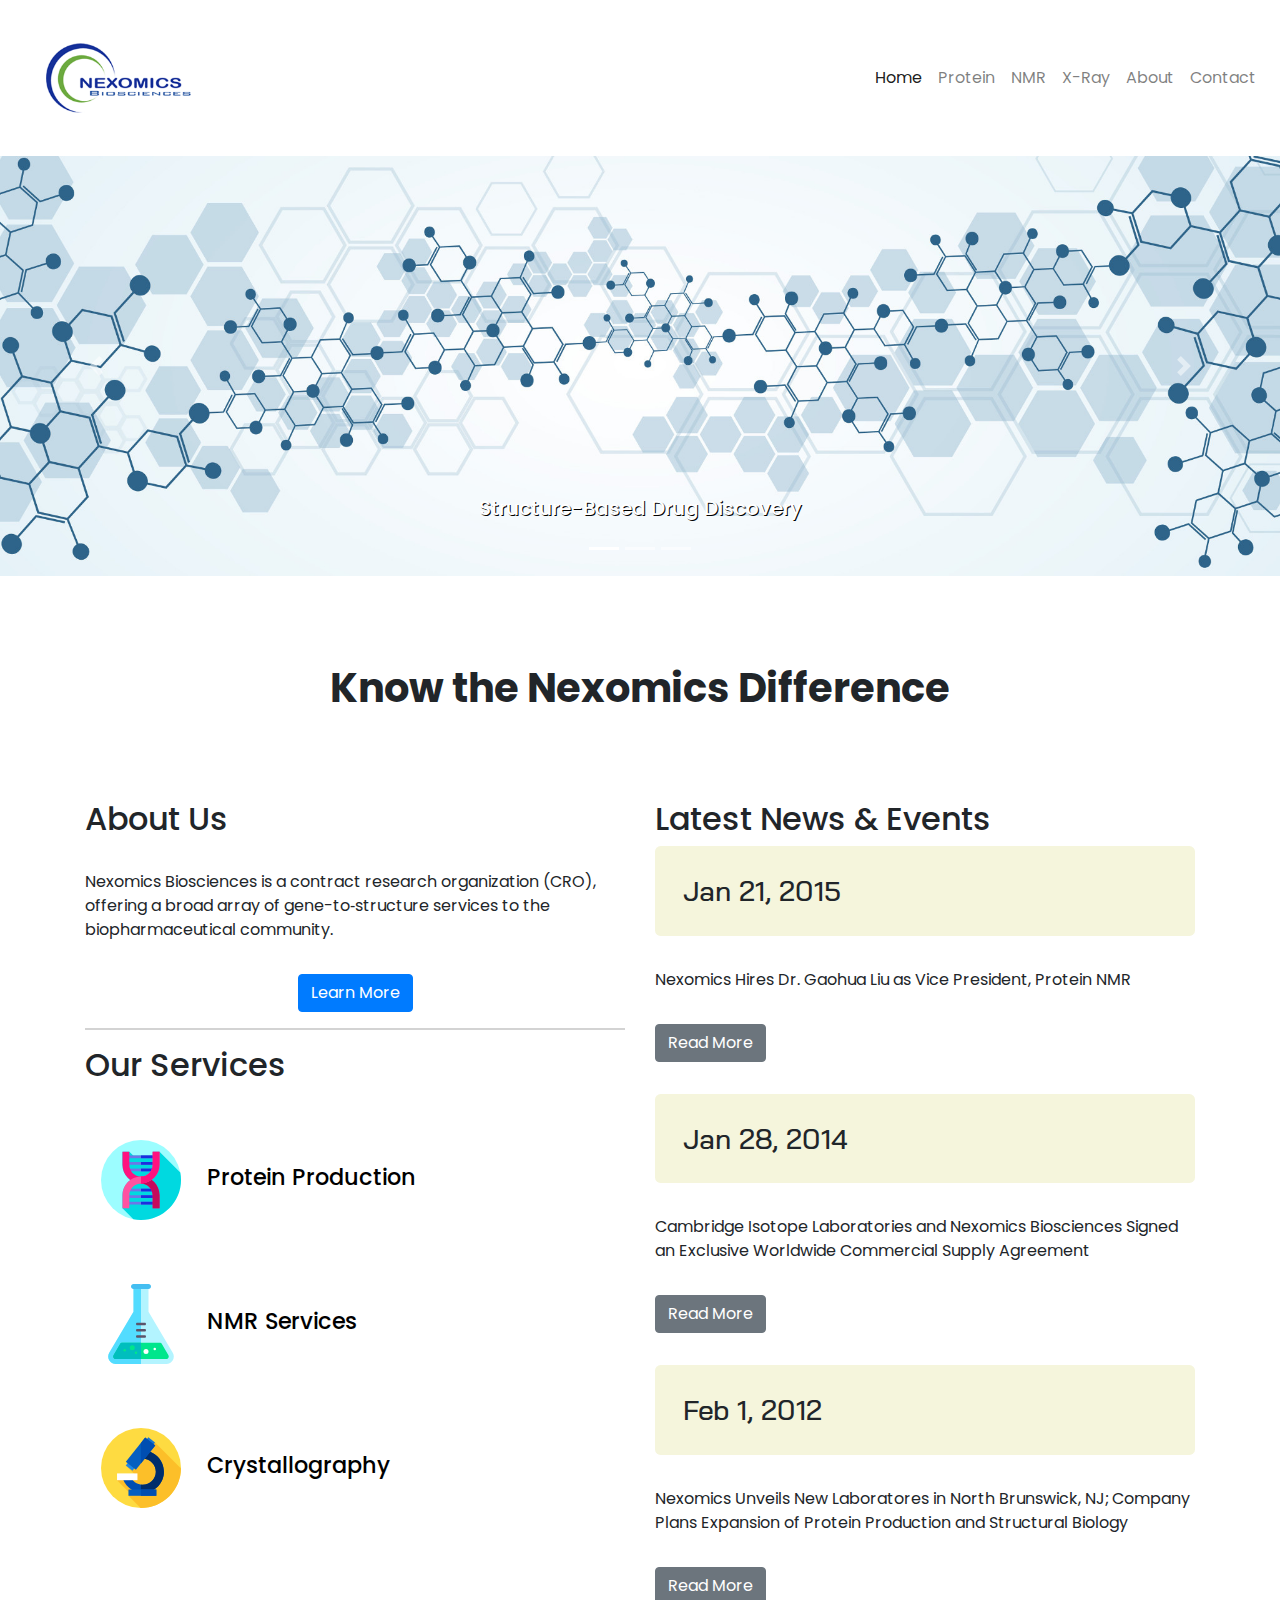
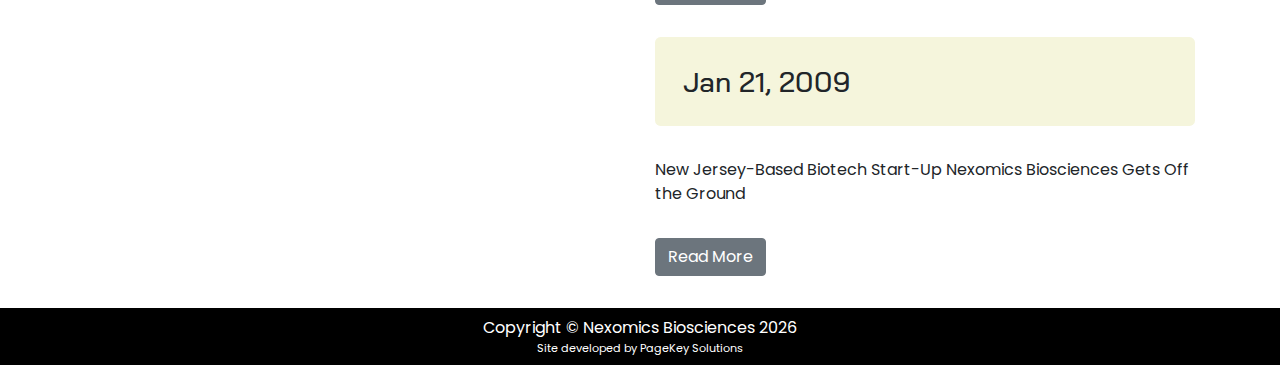
<file: index.html>
<!DOCTYPE html>
<html lang="en">
  <head>
    <meta charset="utf-8">
    <meta name="viewport" content="width=device-width, initial-scale=1.0">
    <link rel="shortcut icon" href="favicon.ico">
    <link href="https://fonts.googleapis.com/css?family=Poppins" rel="stylesheet">
    <link href="https://fonts.googleapis.com/css?family=Bai+Jamjuree" rel="stylesheet">
    <link rel="stylesheet" href="https://stackpath.bootstrapcdn.com/bootstrap/4.1.3/css/bootstrap.min.css">
    <link rel="stylesheet" href="css/main.css">
    <title>Nexomics Biosciences</title>
  </head>
  <body>
    <!-- navbar -->
    <nav class="navbar navbar-light navbar-expand-md">
      <a class="navbar-brand" href="index.html"><img class="app-logo" src="img/logo.png" alt="logo" /></a>
      <button class="navbar-toggler" type="button" data-toggle="collapse" data-target="#navbarNav" aria-controls="navbarNav" aria-expanded="false" aria-label="Toggle navigation">
        <span class="navbar-toggler-icon"></span>
      </button>
      <div class="collapse navbar-collapse justify-content-end" id="navbarNav">
        <ul class="navbar-nav">
          <li class="nav-item active">
            <a class="nav-link" href="index.html">Home <span class="sr-only">(current)</span></a>
          </li>
          <li class="nav-item">
            <a class="nav-link" href="protein">Protein</a>
          </li>
          <li class="nav-item">
            <a class="nav-link" href="nmr">NMR</a>
          </li>
          <li class="nav-item">
            <a class="nav-link" href="xray">X-Ray</a>
          </li>
          <li class="nav-item">
            <a class="nav-link" href="about">About</a>
          </li>
          <li class="nav-item">
            <a class="nav-link" href="contact">Contact</a>
          </li>
        </ul>
      </div>
    </nav> <!-- /navbar -->

    <!-- carousel -->
    <div id="carouselExampleIndicators" class="carousel slide" data-ride="carousel">
      <ol class="carousel-indicators">
        <li data-target="#carouselExampleIndicators" data-slide-to="0" class="active"></li>
        <li data-target="#carouselExampleIndicators" data-slide-to="1"></li>
        <li data-target="#carouselExampleIndicators" data-slide-to="2"></li>
      </ol>
      <div class="carousel-inner">
        <div class="carousel-item active">
          <img class="d-block w-100" src="img/carousel1.jpg" alt="First slide">
          <div class="carousel-caption d-none d-md-block">
            <h5>Structure-Based Drug Discovery</h5>
            <p></p>
          </div>
        </div>
        <div class="carousel-item">
          <img class="d-block w-100" src="img/carousel2.jpg" alt="Second slide">
          <div class="carousel-caption d-none d-md-block">
            <h5>Proven Experience</h5>
            <p></p>
          </div>
        </div>
        <div class="carousel-item">
          <img class="d-block w-100" src="img/carousel3.jpg" alt="Third slide">
          <div class="carousel-caption d-none d-md-block">
            <h5>Quality and Speed</h5>
            <p></p>
          </div>
        </div>
      </div>
      <a class="carousel-control-prev" href="#carouselExampleIndicators" role="button" data-slide="prev">
        <span class="carousel-control-prev-icon" aria-hidden="true"></span>
        <span class="sr-only">Previous</span>
      </a>
      <a class="carousel-control-next" href="#carouselExampleIndicators" role="button" data-slide="next">
        <span class="carousel-control-next-icon" aria-hidden="true"></span>
        <span class="sr-only">Next</span>
      </a>
    </div>
    <!-- /carousel -->

    <div class="app">
      <div class="main container">
        <div class="row">
          <div class="col12 feature">
            <h1 class="title about">Know the Nexomics Difference</h1>
          </div>
        </div>

        <div class="row">
          <div class="col-md-6">
            <h2>About Us</h2>
            <p>
              Nexomics Biosciences is a contract research organization (CRO), offering a broad array of gene-to‑structure services to the biopharmaceutical community.
            </p>
            <div class="text-center">
              <a class="btn btn-primary" href="about">Learn More</a>
            </div>
            <hr>
            <h2>Our Services</h2>
            <section class="icons-wrap row" id="services">
              <div class="col-md-12">
                <a href="protein">
                  <div class="icon">
                    <img src="img/dna.svg" alt="Recombinant Protein Production" />
                    <h2>Protein Production</h2>
                    <!-- <p>Lorem ipsum dolor sit amet, consectetur adipisicing elit. Modi optio quos, eaque, eum illo ad.</p> -->
                  </div>
                </a>
              </div>

                <a href="nmr" class="col-md-12">
                  <div class="icon">
                    <img src="img/flask.svg" alt="NMR Services" />
                    <h2>NMR Services</h2>
                    <!-- <p>Lorem ipsum dolor sit amet, consectetur adipisicing elit. Repudiandae rerum magni natus corrupti incidunt, veniam!</p> -->
                  </div>
                </a>
                <a href="xray" class="col-md-12">
                  <div class="icon">
                    <img src="img/microscope.svg" alt="X-Ray Crystallography" />
                    <h2>Crystallography</h2>
                    <!-- <p>Lorem ipsum dolor sit amet, consectetur adipisicing elit. Rerum saepe debitis omnis error architecto ut.</p> -->
                  </div>
                </a>
              </section>
          </div>
          <div class="col-md-6">
            <h2>Latest News &amp; Events</h2>
            <div class="news-story">
              <h3>Jan 21, 2015</h3>
              <p>
                Nexomics Hires Dr. Gaohua Liu as Vice President, Protein NMR
              </p>
              <a href="http://www.prweb.com/releases/2015/01/prweb12456558.htm" class="btn btn-secondary">Read More</a>
            </div>
            <div class="news-story">
              <h3>Jan 28, 2014</h3>
              <p>
                Cambridge Isotope Laboratories and Nexomics Biosciences Signed an Exclusive Worldwide Commercial Supply Agreement
              </p>
              <a href="https://www.businesswire.com/news/home/20140128006405/en/Cambridge-Isotope-Laboratories-Nexomics-Biosciences-Signed-Exclusive#.VgWPzpdP_-B" class="btn btn-secondary">Read More</a>
            </div>
            <div class="news-story">
              <h3>Feb 1, 2012</h3>
              <p>
                Nexomics Unveils New Laboratores in North Brunswick, NJ; Company Plans Expansion of Protein Production and Structural Biology
              </p>
              <a href="http://www.prweb.com/releases/2009/01/prweb1887824.htm" class="btn btn-secondary">Read More</a>
            </div>
            <div class="news-story">
              <h3>Jan 21, 2009</h3>
              <p>
                New Jersey-Based Biotech Start-Up Nexomics Biosciences Gets Off the Ground
              </p>
              <a href="http://www.prweb.com/releases/2009/01/prweb1887824.htm" class="btn btn-secondary">Read More</a>
            </div>
          </div>
        </div>
        </div> <!-- /main container -->
      </div> <!-- /app -->
      <footer>
        <div class="footer-inner">
          <div>Copyright &copy; Nexomics Biosciences<span id="year"></span></div>
          <div class="dev smalltext">
            Site developed by <a href="http://www.pagekeysolutions.com">PageKey Solutions</a>
          </div>
        </div>
      </footer>
    </div><!-- /app -->

    <script src="https://code.jquery.com/jquery-3.3.1.min.js" integrity="sha256-FgpCb/KJQlLNfOu91ta32o/NMZxltwRo8QtmkMRdAu8=" crossorigin="anonymous"></script>
    <script src="https://stackpath.bootstrapcdn.com/bootstrap/4.1.3/js/bootstrap.min.js"></script>
    <script src="js/main.js"></script>
  </body>
</html>
</file>
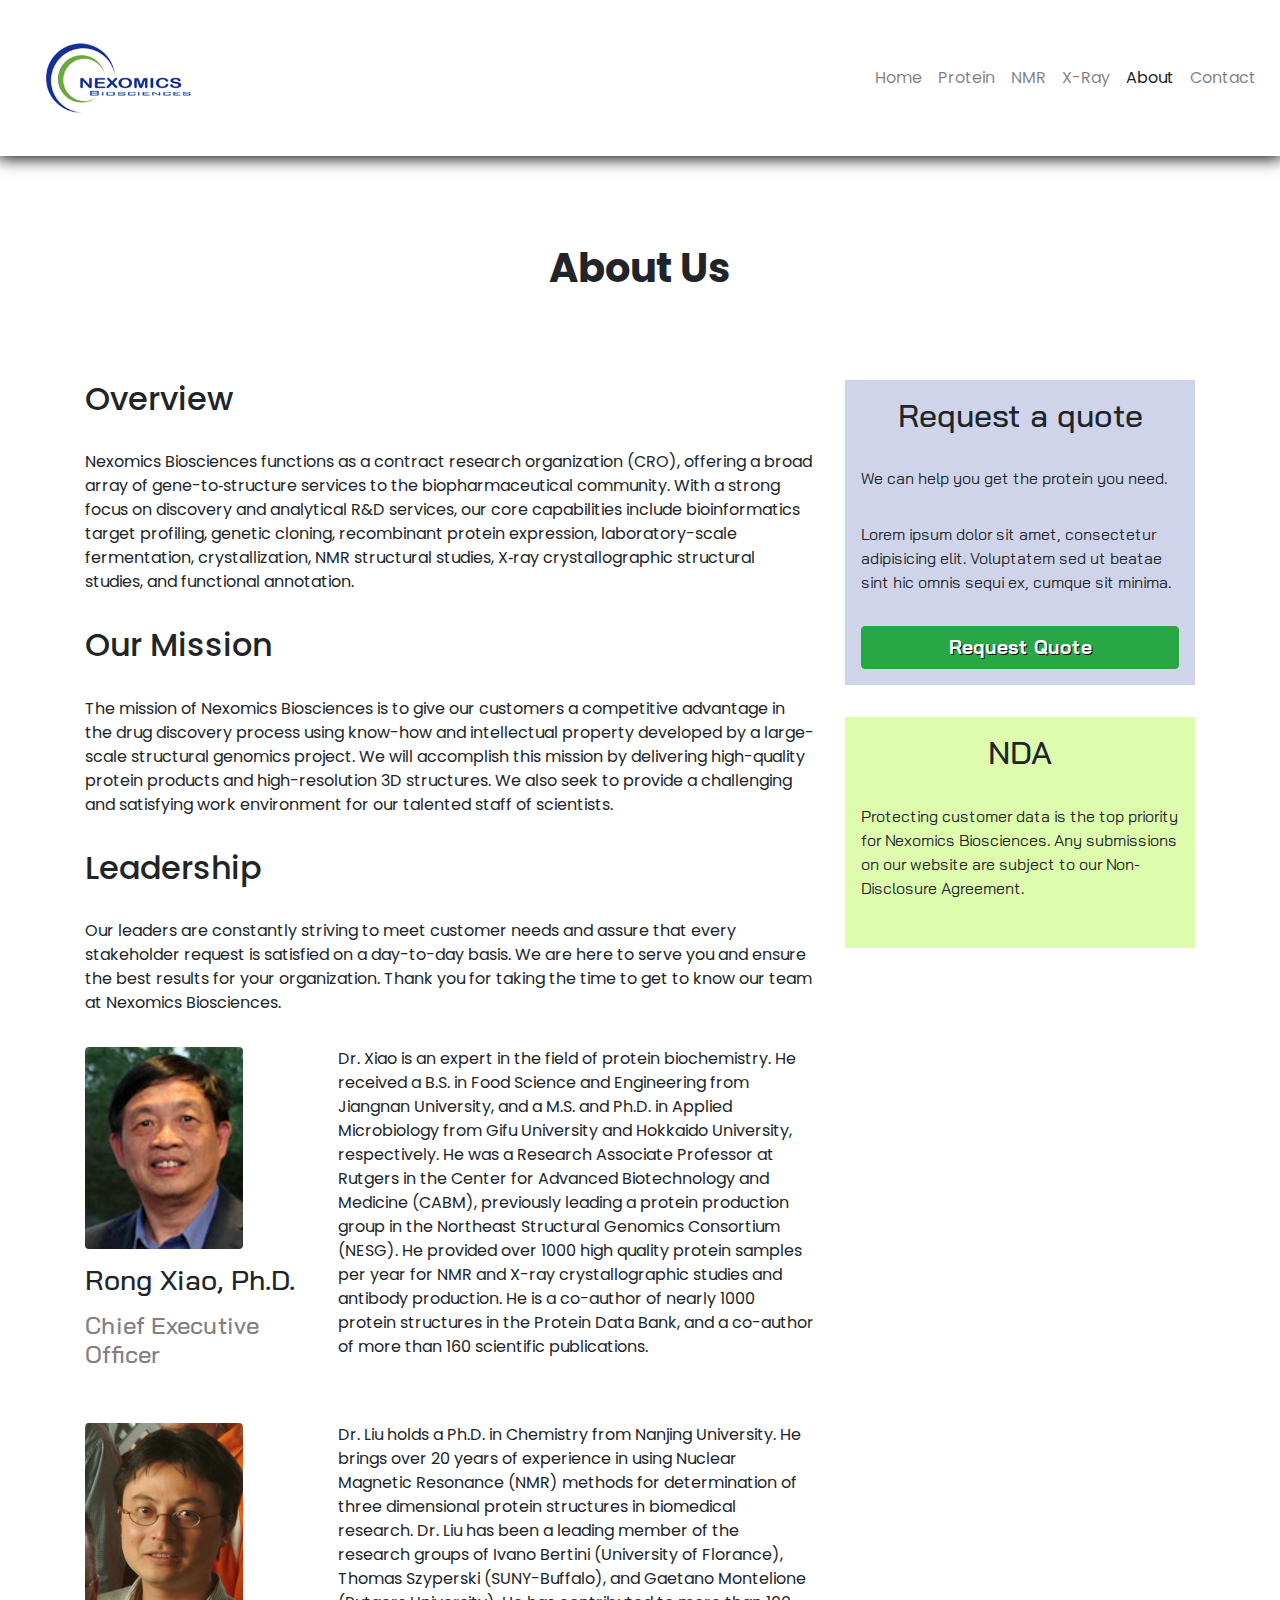
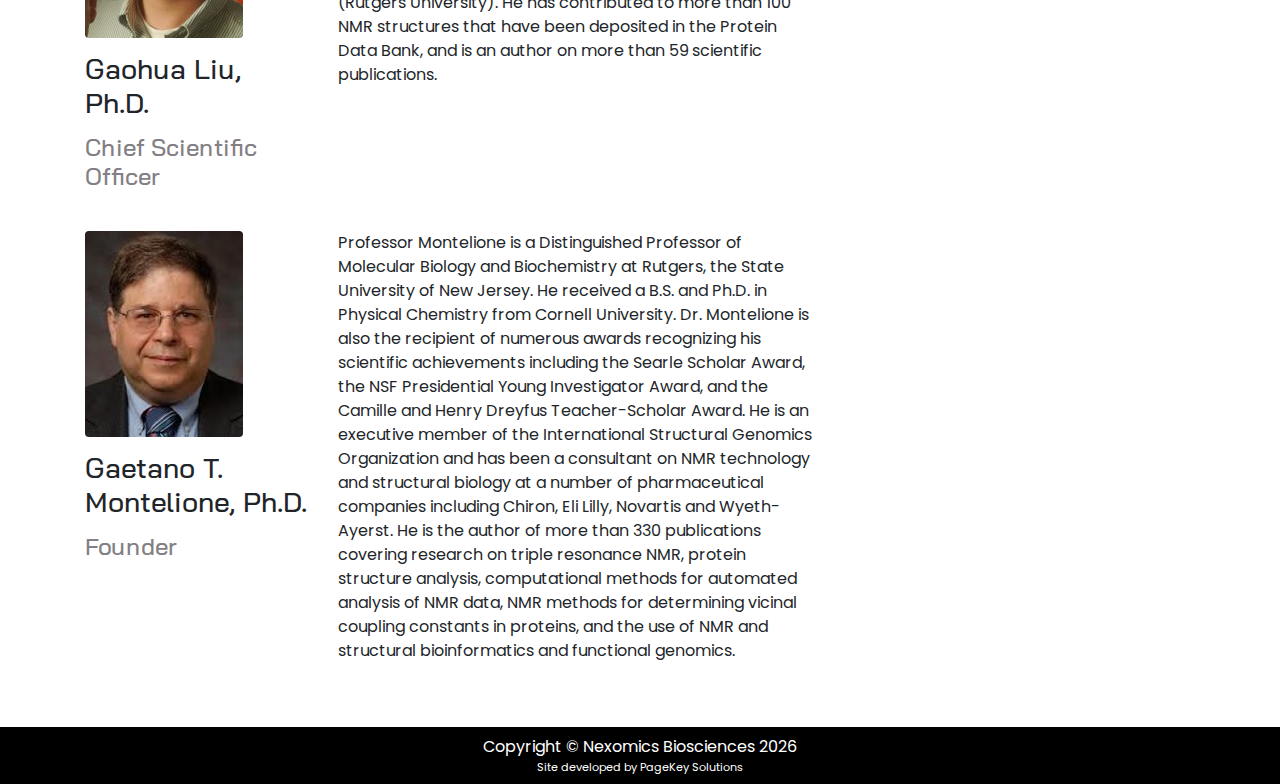
<file: about.html>
<!DOCTYPE html>
<html lang="en">
  <head>
    <meta charset="utf-8">
    <meta name="viewport" content="width=device-width, initial-scale=1.0">
    <link rel="shortcut icon" href="favicon.ico">
    <link href="https://fonts.googleapis.com/css?family=Poppins" rel="stylesheet">
    <link href="https://fonts.googleapis.com/css?family=Bai+Jamjuree" rel="stylesheet">
    <link rel="stylesheet" href="https://stackpath.bootstrapcdn.com/bootstrap/4.1.3/css/bootstrap.min.css">
    <link rel="stylesheet" href="css/main.css">
    <title>About | Nexomics Biosciences</title>
  </head>
  <body>
    <!-- navbar -->
    <nav class="navbar navbar-light navbar-expand-md">
      <a class="navbar-brand" href="index.html"><img class="app-logo" src="img/logo.png" alt="logo" /></a>
      <button class="navbar-toggler" type="button" data-toggle="collapse" data-target="#navbarNav" aria-controls="navbarNav" aria-expanded="false" aria-label="Toggle navigation">
        <span class="navbar-toggler-icon"></span>
      </button>
      <div class="collapse navbar-collapse justify-content-end" id="navbarNav">
        <ul class="navbar-nav">
          <li class="nav-item">
            <a class="nav-link" href="index.html">Home</a>
          </li>
          <li class="nav-item">
            <a class="nav-link" href="protein">Protein</a>
          </li>
          <li class="nav-item">
            <a class="nav-link" href="nmr">NMR</a>
          </li>
          <li class="nav-item">
            <a class="nav-link" href="xray">X-Ray</a>
          </li>
          <li class="nav-item active">
            <a class="nav-link" href="about">About <span class="sr-only">(current)</span></a>
          </li>
          <li class="nav-item">
            <a class="nav-link" href="contact">Contact</a>
          </li>
        </ul>
      </div>
    </nav> <!-- /navbar -->

    <div class="app">
      <div class="main container">
          <div class="row">
            <div class="col12 feature">
              <!-- <img class="img-feature" src="img/logo.png" alt="Nexomics Biosciences" /> -->
              <h1 class="title about">About Us</h1>
            </div>
          </div>

          <div class="row">
            <div class="content col-md-8">
              <h2>Overview</h1>
              <p>
                Nexomics Biosciences functions as a contract research organization (CRO), offering a broad array of gene-to‑structure services to the biopharmaceutical community. With a strong focus on discovery and analytical R&D services, our core capabilities include bioinformatics target profiling, genetic cloning, recombinant protein expression, laboratory-scale fermentation, crystallization, NMR structural studies, X‑ray crystallographic structural studies, and functional annotation.
              </p>

              <h2>Our Mission</h2>
              <p>
                The mission of Nexomics Biosciences is to give our customers a competitive advantage in the drug discovery process using know-how and intellectual property developed by a large-scale structural genomics project. We will accomplish this mission by delivering high-quality protein products and high-resolution 3D structures. We also seek to provide a challenging and satisfying work environment for our talented staff of scientists.
              </p>

              <h2>Leadership</h2>
              <p>
                Our leaders are constantly striving to meet customer needs and assure that every stakeholder request is satisfied on a day-to-day basis. We are here to serve you and ensure the best results for your organization. Thank you for taking the time to get to know our team at Nexomics Biosciences.
              </p>

              <div class="row about-profile">
                <div class="col-md-4 left">
                  <img src="img/profile-xiao.jpg" alt="Dr. Xiao" class="rounded">
                  <h3>Rong Xiao, Ph.D.</h3>
                  <h4>Chief Executive Officer</h4>
                </div>
                <div class="col-md-8 right">
                  <p>
                    Dr. Xiao is an expert in the field of protein biochemistry. He received a B.S. in Food Science and Engineering from Jiangnan University, and a M.S. and Ph.D. in Applied Microbiology from Gifu University and Hokkaido University, respectively. He was a Research Associate Professor at Rutgers in the Center for Advanced Biotechnology and Medicine (CABM), previously leading a protein production group in the Northeast Structural Genomics Consortium (NESG). He provided over 1000 high quality protein samples per year for NMR and X-ray crystallographic studies and antibody production. He is a co-author of nearly 1000 protein structures in the Protein Data Bank, and a co-author of more than 160 scientific publications.
                  </p>
                </div>
              </div><!-- /about-profile -->

              <div class="row about-profile">
                <div class="col-md-4 left">
                  <img src="img/profile-liu.jpg" alt="Dr. Liu" class="rounded">
                  <h3>Gaohua Liu, Ph.D.</h3>
                  <h4>Chief Scientific Officer</h4>
                </div>
                <div class="col-md-8 right">
                  <p>
                    Dr. Liu holds a Ph.D. in Chemistry from Nanjing University. He brings over 20 years of experience in using Nuclear Magnetic Resonance (NMR) methods for determination of three dimensional protein structures in biomedical research. Dr. Liu has been a leading member of the research groups of Ivano Bertini (University of Florance), Thomas Szyperski (SUNY-Buffalo), and Gaetano Montelione (Rutgers University). He has contributed to more than 100 NMR structures that have been deposited in the Protein Data Bank, and is an author on more than 59 scientific publications.
                  </p>
                </div>
              </div><!-- /about-profile -->

              <div class="row about-profile">
                <div class="col-md-4 left">
                  <img src="img/profile-montelione.jpg" alt="Dr. Montelione" class="rounded">
                  <h3>Gaetano T. Montelione, Ph.D.</h3>
                  <h4>Founder</h4>
                </div>
                <div class="col-md-8 right">
                  <p>
                    Professor Montelione is a Distinguished Professor of Molecular Biology and Biochemistry at Rutgers, the State University of New Jersey. He received a B.S. and Ph.D. in Physical Chemistry from Cornell University. Dr. Montelione is also the recipient of numerous awards recognizing his scientific achievements including the Searle Scholar Award, the NSF Presidential Young Investigator Award, and the Camille and Henry Dreyfus Teacher-Scholar Award. He is an executive member of the International Structural Genomics Organization and has been a consultant on NMR technology and structural biology at a number of pharmaceutical companies including Chiron, Eli Lilly, Novartis and Wyeth-Ayerst. He is the author of more than 330 publications covering research on triple resonance NMR, protein structure analysis, computational methods for automated analysis of NMR data, NMR methods for determining vicinal coupling constants in proteins, and the use of NMR and structural bioinformatics and functional genomics.
                  </p>
                </div>
              </div><!-- /about-profile -->

            </div>
            <div class="col-md-4">
              <div class="sidebar">
                <h2>Request a quote</h2>
                <p>
                  We can help you get the protein you need.
                </p>
                <p>
                  Lorem ipsum dolor sit amet, consectetur adipisicing elit. Voluptatem sed ut beatae sint hic omnis sequi ex, cumque sit minima.
                </p>
                <a href="#inquiry" class="btn btn-success btn-sidebar">Request Quote</a>
              </div>
              <div class="sidebar sidebar-success">
                <h2>NDA</h2>
                <p>Protecting customer data is the top priority for Nexomics Biosciences. Any submissions on our website are subject to our Non-Disclosure Agreement.</p>
              </div>
            </div>
          </div><!-- /row -->
        </div> <!-- /main container -->
      </div><!-- /app -->
      <footer>
        <div class="footer-inner">
          <div>Copyright &copy; Nexomics Biosciences<span id="year"></span></div>
          <div class="dev smalltext">
            Site developed by <a href="http://www.pagekeysolutions.com">PageKey Solutions</a>
          </div>
        </div>
      </footer>
    </div><!-- /app -->

    <script src="https://code.jquery.com/jquery-3.3.1.min.js" integrity="sha256-FgpCb/KJQlLNfOu91ta32o/NMZxltwRo8QtmkMRdAu8=" crossorigin="anonymous"></script>
    <script src="https://stackpath.bootstrapcdn.com/bootstrap/4.1.3/js/bootstrap.min.js"></script>
    <script src="js/main.js"></script>
  </body>
</html>
</file>
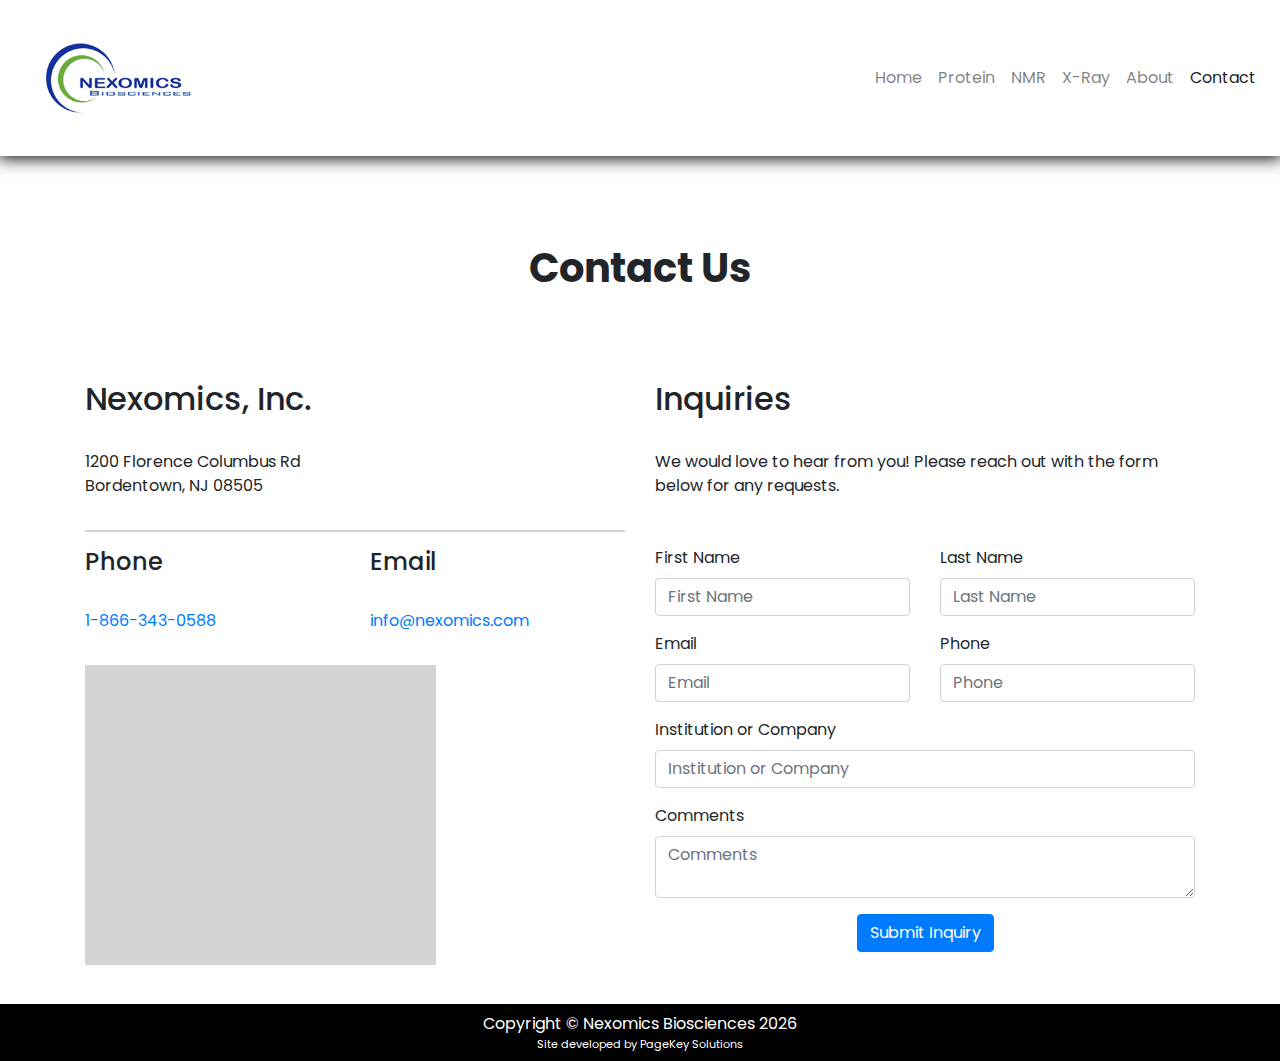
<file: contact.html>
<!DOCTYPE html>
<html lang="en">
  <head>
    <meta charset="utf-8">
    <meta name="viewport" content="width=device-width, initial-scale=1.0">
    <link rel="shortcut icon" href="favicon.ico">
    <link href="https://fonts.googleapis.com/css?family=Poppins" rel="stylesheet">
    <link href="https://fonts.googleapis.com/css?family=Bai+Jamjuree" rel="stylesheet">
    <link rel="stylesheet" href="https://stackpath.bootstrapcdn.com/bootstrap/4.1.3/css/bootstrap.min.css">
    <link rel="stylesheet" href="css/main.css">
    <title>Contact | Nexomics Biosciences</title>
  </head>
  <body>
    <!-- navbar -->
    <nav class="navbar navbar-light navbar-expand-md">
      <a class="navbar-brand" href="index.html"><img class="app-logo" src="img/logo.png" alt="logo" /></a>
      <button class="navbar-toggler" type="button" data-toggle="collapse" data-target="#navbarNav" aria-controls="navbarNav" aria-expanded="false" aria-label="Toggle navigation">
        <span class="navbar-toggler-icon"></span>
      </button>
      <div class="collapse navbar-collapse justify-content-end" id="navbarNav">
        <ul class="navbar-nav">
          <li class="nav-item">
            <a class="nav-link" href="index.html">Home</a>
          </li>
          <li class="nav-item">
            <a class="nav-link" href="protein">Protein</a>
          </li>
          <li class="nav-item">
            <a class="nav-link" href="nmr">NMR</a>
          </li>
          <li class="nav-item">
            <a class="nav-link" href="xray">X-Ray</a>
          </li>
          <li class="nav-item">
            <a class="nav-link" href="about">About</a>
          </li>
          <li class="nav-item active">
            <a class="nav-link" href="contact">Contact <span class="sr-only">(current)</span></a>
          </li>
        </ul>
      </div>
    </nav> <!-- /navbar -->

    <div class="app">
      <div class="main container">
        <div class="row">
          <div class="col12 feature">
            <h1 class="title contact">Contact Us</h1>
          </div>
        </div>

        <div class="row">
          <div class="col-md-6">
            <h2>Nexomics, Inc.</h2>
            <p>
              1200 Florence Columbus Rd <br/>
              Bordentown, NJ 08505
            </p>
            <hr>
            <div class="row">
              <div class="col-md-6">
                <h4>Phone</h4>
                <p>
                  <a href="tel:1-866-343-0588">1-866-343-0588</a>
                </p>
              </div>
              <div class="col-md-6">
                <h4>Email</h4>
                <p>
                  <a href="mailto:info@nexomics.com">info@nexomics.com</a>
                </p>
              </div>
            </div>
            <!-- Google maps -->
            <div class="gmap-contact-wrap">
              <iframe class="gmap-contact" src="https://www.google.com/maps/embed?pb=!1m18!1m12!1m3!1d3052.8739279419246!2d-74.75846718452249!3d40.07822417940606!2m3!1f0!2f0!3f0!3m2!1i1024!2i768!4f13.1!3m3!1m2!1s0x89c14569f1449225%3A0xfcce95033a376d19!2s1200+Florence+Columbus+Rd%2C+Bordentown%2C+NJ+08505!5e0!3m2!1sen!2sus!4v1539042943562" frameborder="0" style="border:0" allowfullscreen></iframe>
            </div>
          </div>
          <div class="col-md-6">
            <!-- Inquiries form -->
            <h2 id="inquiry">Inquiries</h2>
            <p>We would love to hear from you! Please reach out with the form below for any requests.</p>
            <form action="#">
              <div class="form-group contact-form">
                <div class="row">
                  <div class="col">
                    <label for="">First Name</label>
                    <input type="text" class="form-control" placeholder="First Name" />
                  </div>
                  <div class="col">
                    <label for="">Last Name</label>
                    <input type="text" class="form-control" placeholder="Last Name" />
                  </div>
                </div>
                <div class="row">
                  <div class="col">
                    <label for="">Email</label>
                    <input type="text" class="form-control" placeholder="Email" />
                  </div>
                  <div class="col">
                    <label for="">Phone</label>
                    <input type="text" class="form-control" placeholder="Phone" />
                  </div>
                </div>
                <label for="">Institution or Company</label>
                <input type="text" class="form-control" placeholder="Institution or Company" />
                <label for="">Comments</label>
                <textarea class="form-control" placeholder="Comments"></textarea>
                <div class="text-center">
                  <input type="submit" class="btn btn-primary center-block" value="Submit Inquiry" />
                </div>
              </div>
            </form>
            <!-- /inquiries -->
          </div>
        </div>
      </div><!-- /main container -->
      <footer>
        <div class="footer-inner">
          <div>Copyright &copy; Nexomics Biosciences<span id="year"></span></div>
          <div class="dev smalltext">
            Site developed by <a href="http://www.pagekeysolutions.com">PageKey Solutions</a>
          </div>
        </div>
      </footer>
    </div><!-- /app -->

    <script src="https://code.jquery.com/jquery-3.3.1.min.js" integrity="sha256-FgpCb/KJQlLNfOu91ta32o/NMZxltwRo8QtmkMRdAu8=" crossorigin="anonymous"></script>
    <script src="https://stackpath.bootstrapcdn.com/bootstrap/4.1.3/js/bootstrap.min.js"></script>
    <script src="js/main.js"></script>
  </body>
</html>
</file>
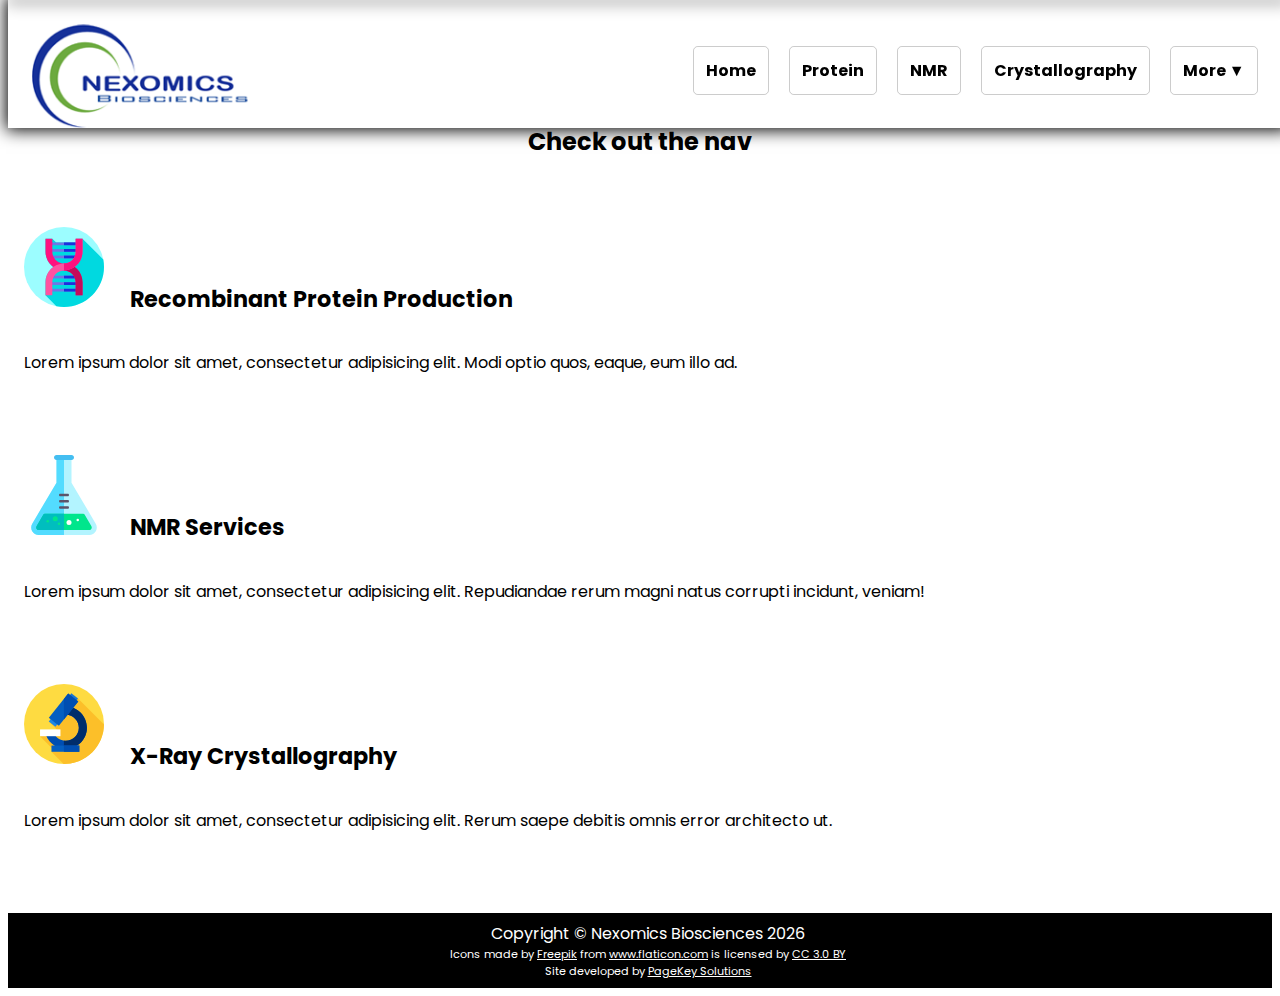
<file: crystallography.html>
▼<!DOCTYPE html>
<html lang="en">
  <head>
    <meta charset="utf-8">
    <meta name="viewport" content="width=device-width, initial-scale=1.0">
    <link rel="shortcut icon" href="favicon.ico">
    <link href="https://fonts.googleapis.com/css?family=Poppins" rel="stylesheet">
    <link rel="stylesheet" href="../css/main.css">
    <title>Nexomics Biosciences</title>
  </head>
  <body>
    <div class="app">
      <header class="app-header">
        <a href="../">
          <img class="app-logo" src="../img/logo.png" alt="logo" />
        </a>
        <div id="hamburger" class="hamburger" onclick="hamburgerClick();"></div>
        <nav id='app-navbar' class="app-navbar">
          <ul>
            <li><a href="../">Home</a></li>
            <li><a href="../protein">Protein</a></li>
            <li><a href="../nmr">NMR</a></li>
            <li><a href="../crystallography">Crystallography</a></li>
            <li><a href="#">More ▼</a></li>
          </ul>
        </nav>
      </header>
      <div class="main">
        <h1 class="main-title">The Future of Crystallography</h1>
        <h2 style="text-align:center;">Check out the nav</h2>
      </div>

      <section class="icons-wrap" id="services">
        <a href="../protein">
          <div class="icon">
            <img src="img/dna.svg" alt="Computer - Full Site Design from PageKey Solutions" />
            <h2>Recombinant Protein Production</h2>
            <p>Lorem ipsum dolor sit amet, consectetur adipisicing elit. Modi optio quos, eaque, eum illo ad.</p>
          </div>
        </a>
        <a href="../nmr">
          <div class="icon">
            <img src="img/flask.svg" alt="Smartphone - Mobile Optimization from PageKey Solutions" />
            <h2>NMR Services</h2>
            <p>Lorem ipsum dolor sit amet, consectetur adipisicing elit. Repudiandae rerum magni natus corrupti incidunt, veniam!</p>
          </div>
        </a>
        <a href="../crystallography">
          <div class="icon">
            <img src="img/microscope.svg" alt="Premium Site Features from PageKey Solutions" />
            <h2>X-Ray Crystallography</h2>
            <p>Lorem ipsum dolor sit amet, consectetur adipisicing elit. Rerum saepe debitis omnis error architecto ut.</p>
          </div>
        </a>
      </section>

      <footer>
        <div class="footer-inner">
          <div>Copyright &copy; Nexomics Biosciences<span id="year"></span></div>
          <div class="smalltext">Icons made by <a href="http://www.freepik.com" title="Freepik">Freepik</a> from <a href="https://www.flaticon.com/" title="Flaticon">www.flaticon.com</a> is licensed by <a href="http://creativecommons.org/licenses/by/3.0/" title="Creative Commons BY 3.0" target="_blank">CC 3.0 BY</a></div>
          <div class="dev smalltext">
            Site developed by <a href="http://www.pagekeysolutions.com">PageKey Solutions</a>
          </div>
        </div>
      </footer>
    </div><!-- /app -->
    <script src="../js/main.js"></script>
  </body>
</html>
</file>
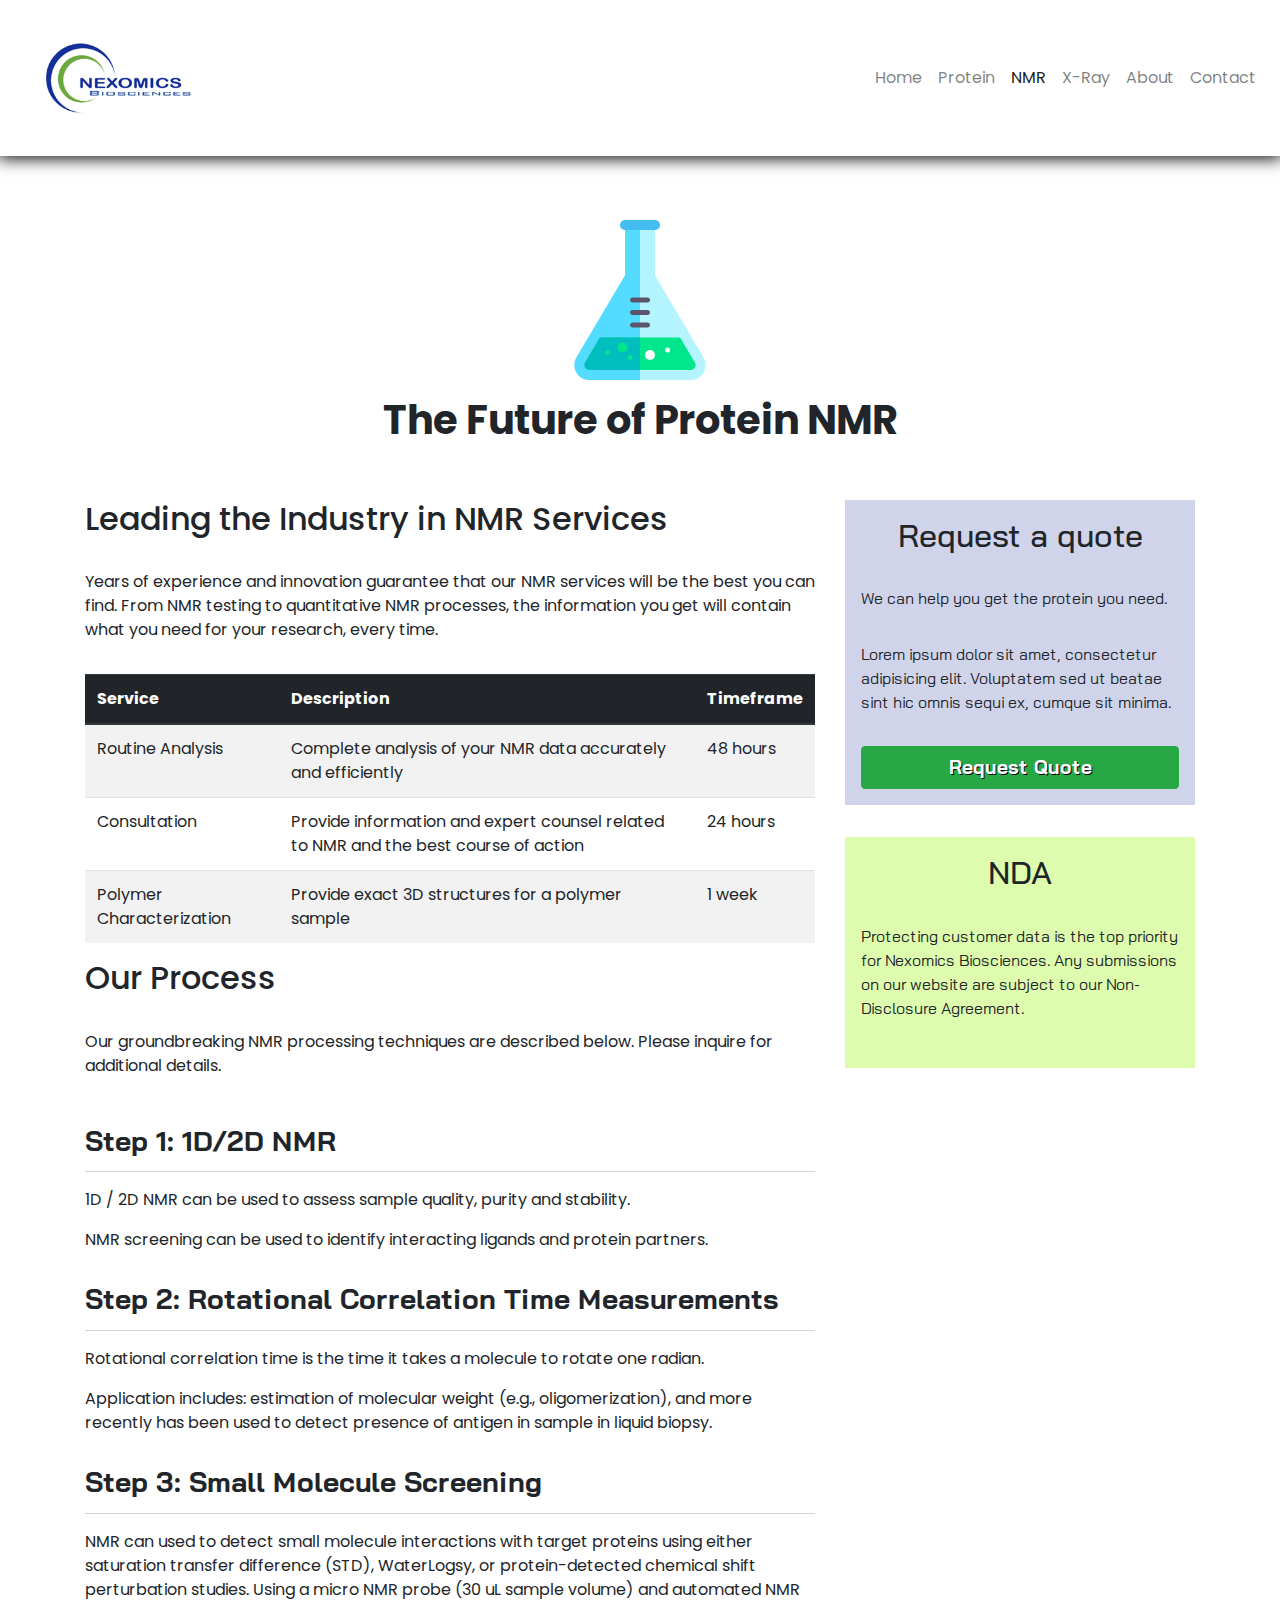
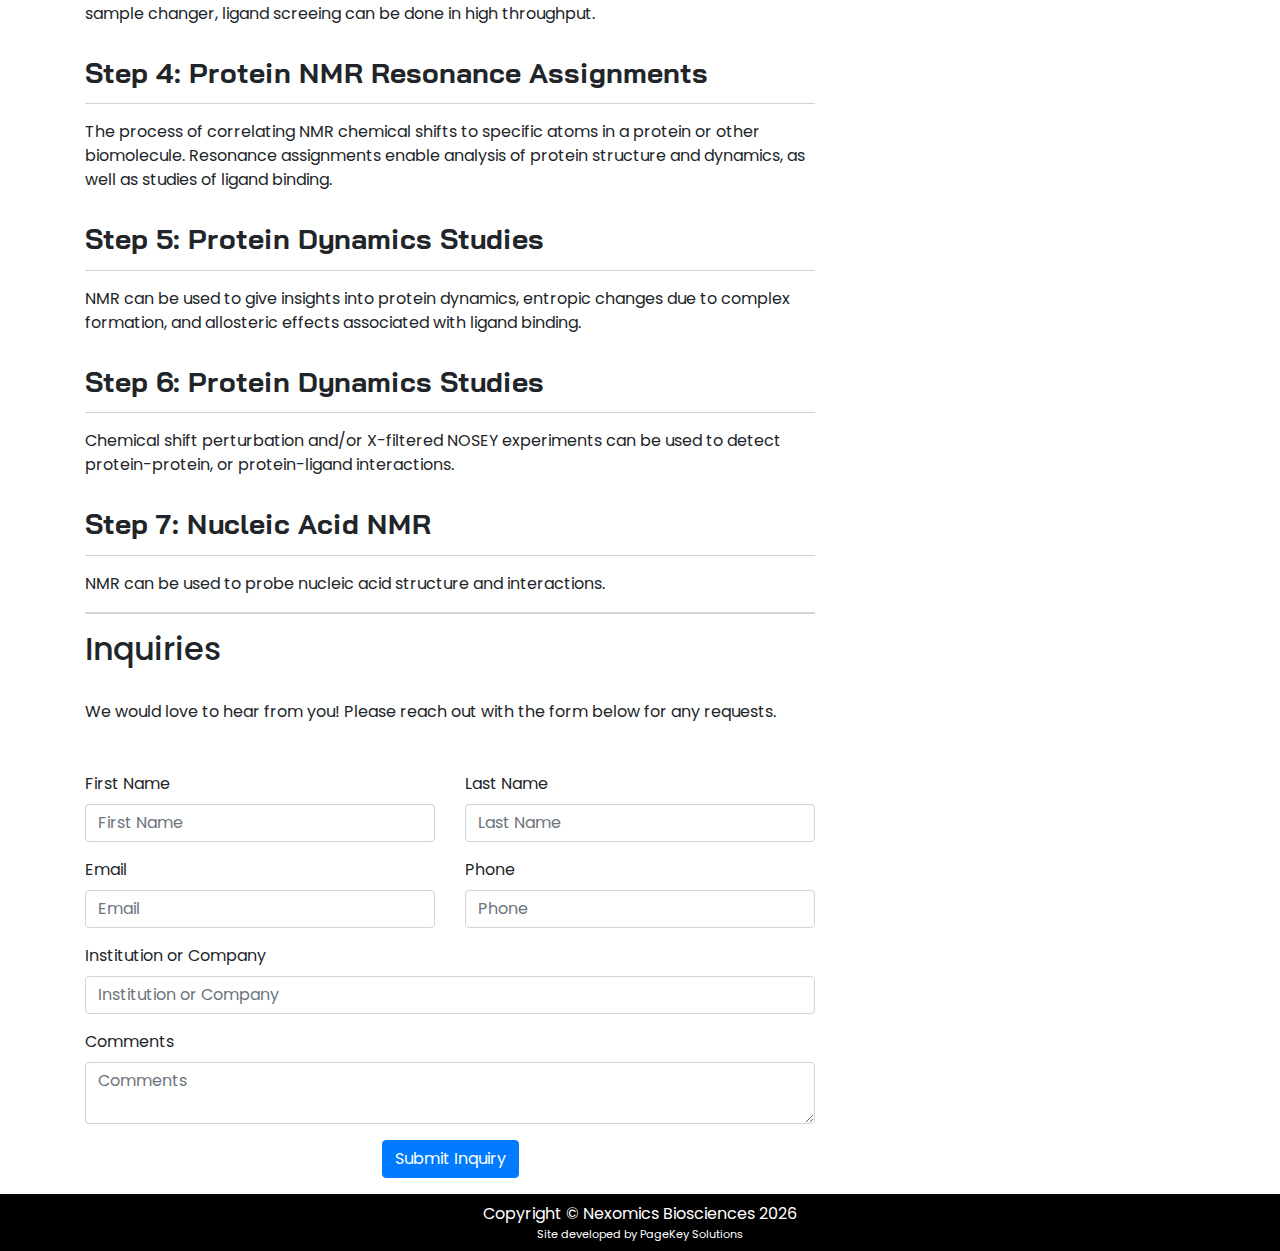
<file: nmr.html>
<!DOCTYPE html>
<html lang="en">
  <head>
    <meta charset="utf-8">
    <meta name="viewport" content="width=device-width, initial-scale=1.0">
    <link rel="shortcut icon" href="favicon.ico">
    <link href="https://fonts.googleapis.com/css?family=Poppins" rel="stylesheet">
    <link href="https://fonts.googleapis.com/css?family=Bai+Jamjuree" rel="stylesheet">
    <link rel="stylesheet" href="https://stackpath.bootstrapcdn.com/bootstrap/4.1.3/css/bootstrap.min.css">
    <link rel="stylesheet" href="css/main.css">
    <title>NMR | Nexomics Biosciences</title>
  </head>
  <body>
    <!-- navbar -->
    <nav class="navbar navbar-light navbar-expand-md">
      <a class="navbar-brand" href="index.html"><img class="app-logo" src="img/logo.png" alt="logo" /></a>
      <button class="navbar-toggler" type="button" data-toggle="collapse" data-target="#navbarNav" aria-controls="navbarNav" aria-expanded="false" aria-label="Toggle navigation">
        <span class="navbar-toggler-icon"></span>
      </button>
      <div class="collapse navbar-collapse justify-content-end" id="navbarNav">
        <ul class="navbar-nav">
          <li class="nav-item">
            <a class="nav-link" href="index.html">Home</a>
          </li>
          <li class="nav-item">
            <a class="nav-link" href="protein">Protein</a>
          </li>
          <li class="nav-item active">
            <a class="nav-link" href="nmr">NMR <span class="sr-only">(current)</span></a>
          </li>
          <li class="nav-item">
            <a class="nav-link" href="xray">X-Ray</a>
          </li>
          <li class="nav-item">
            <a class="nav-link" href="about">About</a>
          </li>
          <li class="nav-item">
            <a class="nav-link" href="contact">Contact</a>
          </li>
        </ul>
      </div>
    </nav> <!-- /navbar -->

    <div class="app">
      <div class="main container">
        <div class="row">
          <div class="col12 feature">
            <img class="img-feature" src="img/flask.svg" alt="NMR" />
            <h1 class="title">The Future of Protein NMR</h1>
          </div>
        </div>

        <div class="row">
          <div class="content col-md-8">

            <h2>Leading the Industry in NMR Services</h2>
            <p>
              Years of experience and innovation guarantee that our NMR services will be the best you can find. From NMR testing to quantitative NMR processes, the information you get will contain what you need for your research, every time.
            </p>

            <table class="table table-striped table-responsive">
              <thead class="thead-dark">
                <tr>
                  <th>Service</th>
                  <th>Description</th>
                  <th>Timeframe</th>
                </tr>
              </thead>
              <tbody>
                <tr>
                  <td>Routine Analysis</td>
                  <td>Complete analysis of your NMR data accurately and efficiently</td>
                  <td>48 hours</td>
                </tr>
                <tr>
                  <td>Consultation</td>
                  <td>Provide information and expert counsel related to NMR and the best course of action</td>
                  <td>24 hours</td>
                </tr>
                <tr>
                  <td>Polymer Characterization</td>
                  <td>Provide exact 3D structures for a polymer sample</td>
                  <td>1 week</td>
                </tr>
              </tbody>
            </table>

            <h2>Our Process</h2>
            <p>
              Our groundbreaking NMR processing techniques are described below. Please inquire for additional details.
            </p>

            <div class="process-steps">
              <h3>Step 1: 1D/2D NMR</h2>
                <p>
                  1D / 2D NMR can be used to assess sample quality, purity and stability.
                </p>
                <p>
                  NMR screening can be used to identify interacting ligands and protein partners.
                </p>
              <h3>Step 2: Rotational Correlation Time Measurements</h2>
                <p>
                  Rotational correlation time is the time it takes a molecule to rotate one radian.
                </p>
                <p>
                  Application includes: estimation of molecular weight (e.g., oligomerization), and more recently has been used to detect presence of antigen in sample in liquid biopsy.
                </p>
              <h3>Step 3: Small Molecule Screening</h2>
                <p>
                  NMR can used to detect small molecule interactions with target proteins using either saturation transfer difference (STD), WaterLogsy, or protein-detected chemical shift perturbation studies. Using a micro NMR probe (30 uL sample volume) and automated NMR sample changer, ligand screeing can be done in high throughput.
                </p>
              <h3>Step 4: Protein NMR Resonance Assignments</h2>
                <p>
                  The process of correlating NMR chemical shifts to specific atoms in a protein or other biomolecule. Resonance assignments enable analysis of protein structure and dynamics, as well as studies of ligand binding.
                </p>
              <h3>Step 5: Protein Dynamics Studies</h2>
                <p>
                  NMR can be used to give insights into protein dynamics, entropic changes due to complex formation, and allosteric effects associated with ligand binding.
                </p>
              <h3>Step 6: Protein Dynamics Studies</h2>
                <p>
                  Chemical shift perturbation and/or X-filtered NOSEY experiments can be used to detect protein-protein, or protein-ligand interactions.
                </p>
              <h3>Step 7: Nucleic Acid NMR</h2>
                <p>
                  NMR can be used to probe nucleic acid structure and interactions.
                </p>
            </div> <!-- /process-steps -->

            <hr>

            <!-- Inquiries form -->
            <h2 id="inquiry">Inquiries</h2>
            <p>We would love to hear from you! Please reach out with the form below for any requests.</p>
            <form action="#">
              <div class="form-group contact-form">
                <div class="row">
                  <div class="col">
                    <label for="">First Name</label>
                    <input type="text" class="form-control" placeholder="First Name" />
                  </div>
                  <div class="col">
                    <label for="">Last Name</label>
                    <input type="text" class="form-control" placeholder="Last Name" />
                  </div>
                </div>
                <div class="row">
                  <div class="col">
                    <label for="">Email</label>
                    <input type="text" class="form-control" placeholder="Email" />
                  </div>
                  <div class="col">
                    <label for="">Phone</label>
                    <input type="text" class="form-control" placeholder="Phone" />
                  </div>
                </div>
                <label for="">Institution or Company</label>
                <input type="text" class="form-control" placeholder="Institution or Company" />
                <label for="">Comments</label>
                <textarea class="form-control" placeholder="Comments"></textarea>
                <div class="text-center">
                  <input type="submit" class="btn btn-primary center-block" value="Submit Inquiry" />
                </div>
              </div>
            </form>
            <!-- /inquiries -->
          </div>
          <div class="col-md-4">
            <div class="sidebar">
              <h2>Request a quote</h2>
              <p>
                We can help you get the protein you need.
              </p>
              <p>
                Lorem ipsum dolor sit amet, consectetur adipisicing elit. Voluptatem sed ut beatae sint hic omnis sequi ex, cumque sit minima.
              </p>
              <a href="#inquiry" class="btn btn-success btn-sidebar">Request Quote</a>
            </div>
            <div class="sidebar sidebar-success">
              <h2>NDA</h2>
              <p>Protecting customer data is the top priority for Nexomics Biosciences. Any submissions on our website are subject to our Non-Disclosure Agreement.</p>
            </div>
          </div>
        </div>
      </div> <!-- /app -->
      <footer>
        <div class="footer-inner">
          <div>Copyright &copy; Nexomics Biosciences<span id="year"></span></div>
          <div class="dev smalltext">
            Site developed by <a href="http://www.pagekeysolutions.com">PageKey Solutions</a>
          </div>
        </div>
      </footer>
    </div><!-- /app -->
    
    <script src="https://code.jquery.com/jquery-3.3.1.min.js" integrity="sha256-FgpCb/KJQlLNfOu91ta32o/NMZxltwRo8QtmkMRdAu8=" crossorigin="anonymous"></script>
    <script src="https://stackpath.bootstrapcdn.com/bootstrap/4.1.3/js/bootstrap.min.js"></script>
    <script src="js/main.js"></script>
  </body>
</html>
</file>
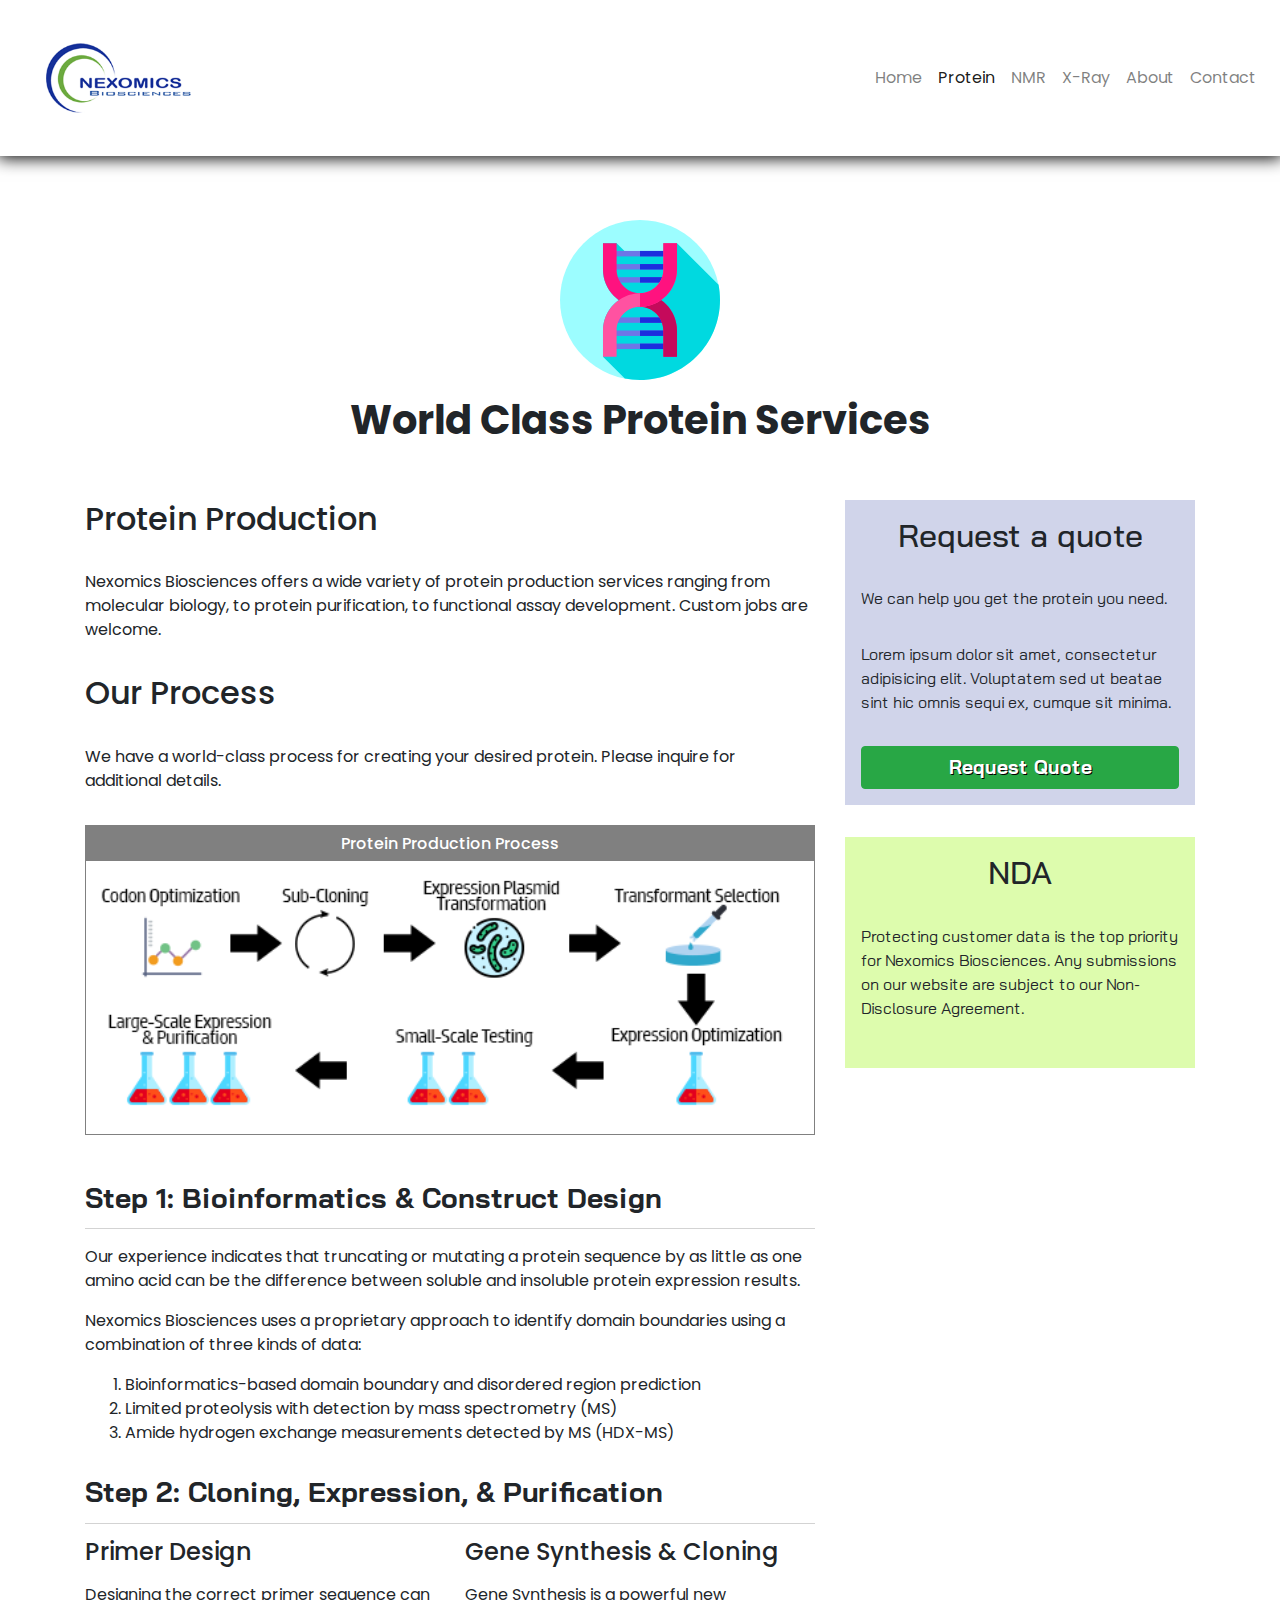
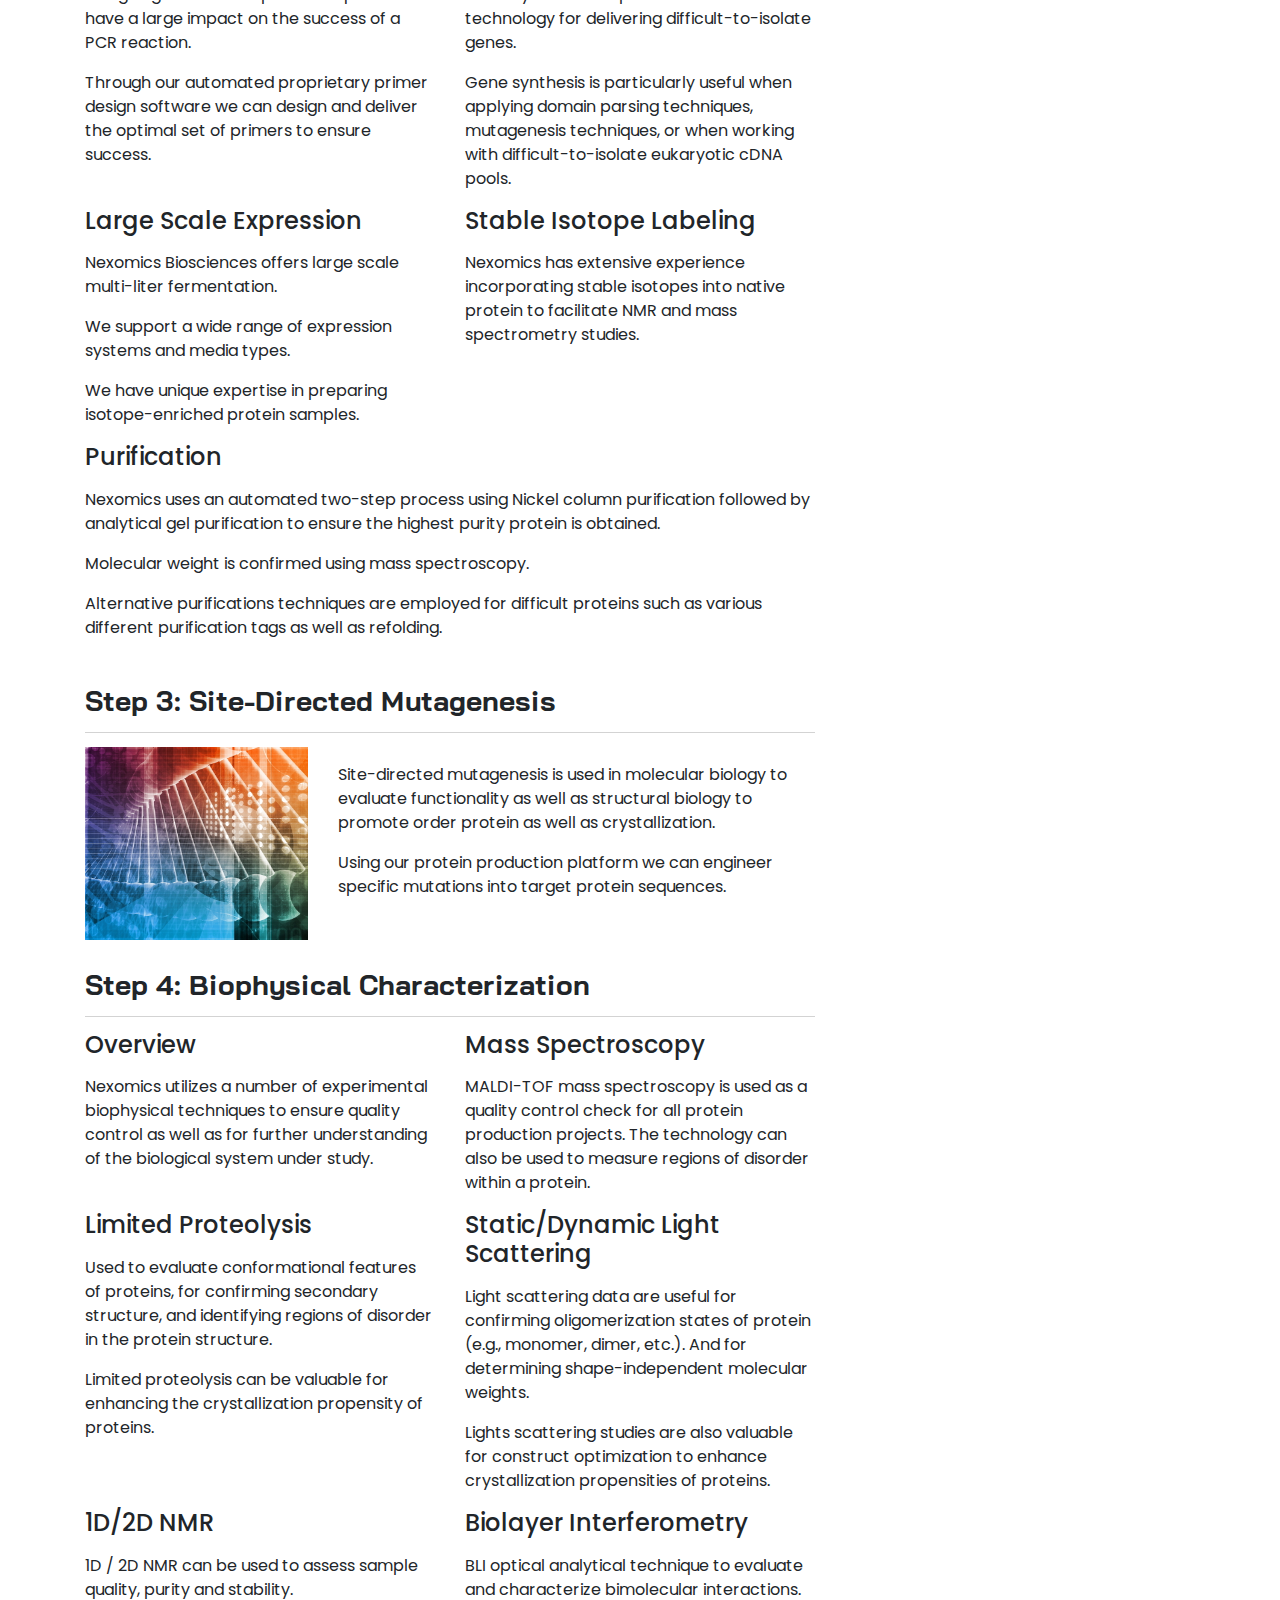
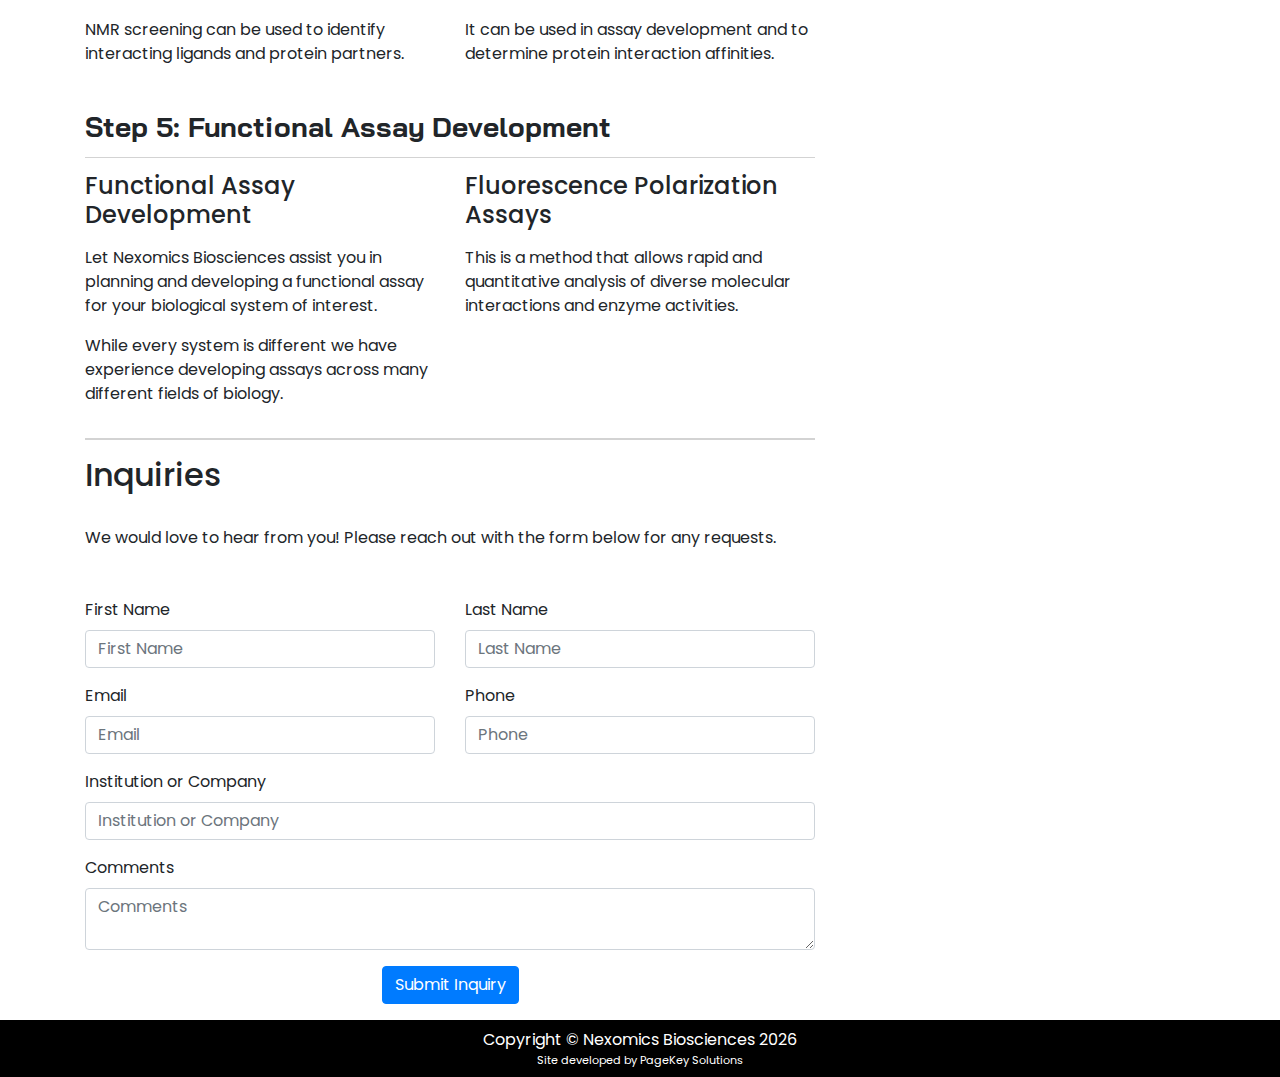
<file: protein.html>
<!DOCTYPE html>
<html lang="en">
  <head>
    <meta charset="utf-8">
    <meta name="viewport" content="width=device-width, initial-scale=1.0">
    <link rel="shortcut icon" href="favicon.ico">
    <link href="https://fonts.googleapis.com/css?family=Poppins" rel="stylesheet">
    <link href="https://fonts.googleapis.com/css?family=Bai+Jamjuree" rel="stylesheet">
    <link rel="stylesheet" href="https://stackpath.bootstrapcdn.com/bootstrap/4.1.3/css/bootstrap.min.css">
    <link rel="stylesheet" href="css/main.css">
    <title>Protein Production | Nexomics Biosciences</title>
  </head>
  <body>
    <!-- navbar -->
    <nav class="navbar navbar-light navbar-expand-md">
      <a class="navbar-brand" href="index.html"><img class="app-logo" src="img/logo.png" alt="logo" /></a>
      <button class="navbar-toggler" type="button" data-toggle="collapse" data-target="#navbarNav" aria-controls="navbarNav" aria-expanded="false" aria-label="Toggle navigation">
        <span class="navbar-toggler-icon"></span>
      </button>
      <div class="collapse navbar-collapse justify-content-end" id="navbarNav">
        <ul class="navbar-nav">
          <li class="nav-item">
            <a class="nav-link" href="index.html">Home</a>
          </li>
          <li class="nav-item active">
            <a class="nav-link" href="protein">Protein <span class="sr-only">(current)</span></a>
          </li>
          <li class="nav-item">
            <a class="nav-link" href="nmr">NMR</a>
          </li>
          <li class="nav-item">
            <a class="nav-link" href="xray">X-Ray</a>
          </li>
          <li class="nav-item">
            <a class="nav-link" href="about">About</a>
          </li>
          <li class="nav-item">
            <a class="nav-link" href="contact">Contact</a>
          </li>
        </ul>
      </div>
    </nav> <!-- /navbar -->

    <div class="app">
      <div class="main container">
        <div class="row">
          <div class="col12 feature">
            <img class="img-feature" src="img/dna.svg" alt="Recombinant Protein Production" />
            <h1 class="title">World Class Protein Services</h1>
          </div>
        </div>

        <div class="row">
          <div class="content col-md-8">
            <h2>Protein Production</h2>
            <p>
              Nexomics Biosciences offers a wide variety of protein production services ranging from molecular biology, to protein purification, to functional assay development. Custom jobs are welcome.
            </p>

            <h2>Our Process</h2>
            <p>
              We have a world-class process for creating your desired protein. Please inquire for additional details.
            </p>

            <div class="diagram">
              <h2>Protein Production Process</h2>
              <img src="img/protein-diagram.png" alt="">
            </div>

            <div class="process-steps">
              <h3>Step 1: Bioinformatics &amp; Construct Design</h3>
              <p>
                Our experience indicates that truncating or mutating a protein sequence by as little as one amino acid can be the difference between soluble and insoluble protein expression results.
              </p>
              <p>
                Nexomics Biosciences uses a proprietary approach to identify domain boundaries using a combination of three kinds of data:
              </p>
              <ol>
                <li>Bioinformatics-based domain boundary and disordered region prediction</li>
                <li>Limited proteolysis with detection by mass spectrometry (MS)</li>
                <li>Amide hydrogen exchange measurements detected by MS (HDX-MS)</li>
              </ol>

              <h3>Step 2: Cloning, Expression, &amp; Purification</h3>
              <div class="row">
                <div class="col-md-6">
                  <h4>Primer Design</h4>
                  <p>
                    Designing the correct primer sequence can have a large impact on the success of a PCR reaction.
                  </p>
                  <p>
                    Through our automated proprietary primer design software we can design and deliver the optimal set of primers to ensure success.
                  </p>
                </div>
                <div class="col-md-6">
                  <h4>Gene Synthesis &amp; Cloning</h4>
                  <p>
                    Gene Synthesis is a powerful new technology for delivering difficult-to-isolate genes.
                  </p>
                  <p>
                    Gene synthesis is particularly useful when applying domain parsing techniques, mutagenesis techniques, or when working with difficult-to-isolate eukaryotic cDNA pools.
                  </p>
                </div>
              </div>
              <div class="row">
                <div class="col-md-6">
                  <h4>Large Scale Expression</h4>
                  <p>
                    Nexomics Biosciences offers large scale multi-liter fermentation.
                  </p>
                  <p>
                    We support a wide range of expression systems and media types.
                  </p>
                  <p>
                    We have unique expertise in preparing isotope-enriched protein samples.
                  </p>
                </div>
                <div class="col-md-6">
                  <h4>Stable Isotope Labeling</h4>
                  <p>
                    Nexomics has extensive experience incorporating stable isotopes into native protein to facilitate NMR and mass spectrometry studies.
                  </p>
                </div>
              </div>
              <div class="row">
                <div class="col-md-12">
                  <h4>Purification</h4>
                  <p>
                    Nexomics uses an automated two-step process using Nickel column purification followed by analytical gel purification to ensure the highest purity protein is obtained.
                  </p>
                  <p>
                    Molecular weight is confirmed using mass spectroscopy.
                  </p>
                  <p>
                    Alternative purifications techniques are employed for difficult proteins such as various different purification tags as well as refolding.
                  </p>
                </div>
              </div>

              <h3>Step 3: Site-Directed Mutagenesis</h3>
              <div class="row">
                <div class="col-md-4">
                  <img src="img/mutagenesis.jpg" alt="" class="img-fluid">
                </div>
                <div class="col-md-8">
                  <p>
                    Site-directed mutagenesis is used in molecular biology to evaluate functionality as well as structural biology to promote order protein as well as crystallization.
                  </p>
                  <p>
                    Using our protein production platform we can engineer specific mutations into target protein sequences.
                  </p>
                </div>
              </div>

              <h3>Step 4: Biophysical Characterization</h3>
              <div class="row">
                <div class="col-md-6">
                  <h4>Overview</h4>
                  <p>
                    Nexomics utilizes a number of experimental biophysical techniques to ensure quality control as well as for further understanding of the biological system under study.
                  </p>
                </div>
                <div class="col-md-6">
                  <h4>Mass Spectroscopy</h4>
                  <p>
                    MALDI-TOF mass spectroscopy is used as a quality control check for all protein production projects. The technology can also be used to measure regions of disorder within a protein.
                  </p>
                </div>
              </div>
              <div class="row">
                <div class="col-md-6">
                  <h4>Limited Proteolysis</h4>
                  <p>
                    Used to evaluate conformational features of proteins, for confirming secondary structure, and identifying regions of disorder in the protein structure.
                  </p>
                  <p>
                    Limited proteolysis can be valuable for enhancing the crystallization propensity of proteins.
                  </p>
                </div>
                <div class="col-md-6">
                  <h4>Static/Dynamic Light Scattering</h4>
                  <p>
                    Light scattering data are useful for confirming oligomerization states of protein (e.g., monomer, dimer, etc.). And for determining shape-independent molecular weights.
                  </p>
                  <p>
                    Lights scattering studies are also valuable for construct optimization to enhance crystallization propensities of proteins.
                  </p>
                </div>
              </div>
              <div class="row">
                <div class="col-md-6">
                  <h4>1D/2D NMR</h4>
                  <p>
                    1D / 2D NMR can be used to assess sample quality, purity and stability.
                  </p>
                  <p>
                    NMR screening can be used to identify interacting ligands and protein partners.
                  </p>
                </div>
                <div class="col-md-6">
                  <h4>Biolayer Interferometry</h4>
                  <p>
                    BLI optical analytical technique to evaluate and characterize bimolecular interactions.
                  </p>
                  <p>
                    It can be used in assay development and to determine protein interaction affinities.
                  </p>
                </div>
              </div>

              <h3>Step 5: Functional Assay Development</h3>
              <div class="row">
                <div class="col-md-6">
                  <h4>Functional Assay Development</h4>
                  <p>
                    Let Nexomics Biosciences assist you in planning and developing a functional assay for your biological system of interest.
                  </p>
                  <p>
                    While every system is different we have experience developing assays across many different fields of biology.
                  </p>
                </div>
                <div class="col-md-6">
                  <h4>Fluorescence Polarization Assays</h4>
                  <p>
                    This is a method that allows rapid and quantitative analysis of diverse molecular interactions and enzyme activities.
                  </p>
                </div>
              </div>

            </div> <!-- /protein-steps -->

            <hr>

            <!-- Inquiries form -->
            <h2 id="inquiry">Inquiries</h2>
            <p>We would love to hear from you! Please reach out with the form below for any requests.</p>
            <form action="#">
              <div class="form-group contact-form">
                <div class="row">
                  <div class="col">
                    <label for="">First Name</label>
                    <input type="text" class="form-control" placeholder="First Name" />
                  </div>
                  <div class="col">
                    <label for="">Last Name</label>
                    <input type="text" class="form-control" placeholder="Last Name" />
                  </div>
                </div>
                <div class="row">
                  <div class="col">
                    <label for="">Email</label>
                    <input type="text" class="form-control" placeholder="Email" />
                  </div>
                  <div class="col">
                    <label for="">Phone</label>
                    <input type="text" class="form-control" placeholder="Phone" />
                  </div>
                </div>
                <label for="">Institution or Company</label>
                <input type="text" class="form-control" placeholder="Institution or Company" />
                <label for="">Comments</label>
                <textarea class="form-control" placeholder="Comments"></textarea>
                <div class="text-center">
                  <input type="submit" class="btn btn-primary center-block" value="Submit Inquiry" />
                </div>
              </div>
            </form>
            <!-- /inquiries -->
          </div>
          <div class="col-md-4">
            <div class="sidebar">
              <h2>Request a quote</h2>
              <p>
                We can help you get the protein you need.
              </p>
              <p>
                Lorem ipsum dolor sit amet, consectetur adipisicing elit. Voluptatem sed ut beatae sint hic omnis sequi ex, cumque sit minima.
              </p>
              <a href="#inquiry" class="btn btn-success btn-sidebar">Request Quote</a>
            </div>
            <div class="sidebar sidebar-success">
              <h2>NDA</h2>
              <p>Protecting customer data is the top priority for Nexomics Biosciences. Any submissions on our website are subject to our Non-Disclosure Agreement.</p>
            </div>
          </div>
        </div>
      </div>

      <footer>
        <div class="footer-inner">
          <div>Copyright &copy; Nexomics Biosciences<span id="year"></span></div>
          <div class="dev smalltext">
            Site developed by <a href="http://www.pagekeysolutions.com">PageKey Solutions</a>
          </div>
        </div>
      </footer>
    </div><!-- /app -->

    <script src="https://code.jquery.com/jquery-3.3.1.min.js" integrity="sha256-FgpCb/KJQlLNfOu91ta32o/NMZxltwRo8QtmkMRdAu8=" crossorigin="anonymous"></script>
    <script src="https://stackpath.bootstrapcdn.com/bootstrap/4.1.3/js/bootstrap.min.js"></script>
    <script src="js/main.js"></script>
  </body>
</html>
</file>
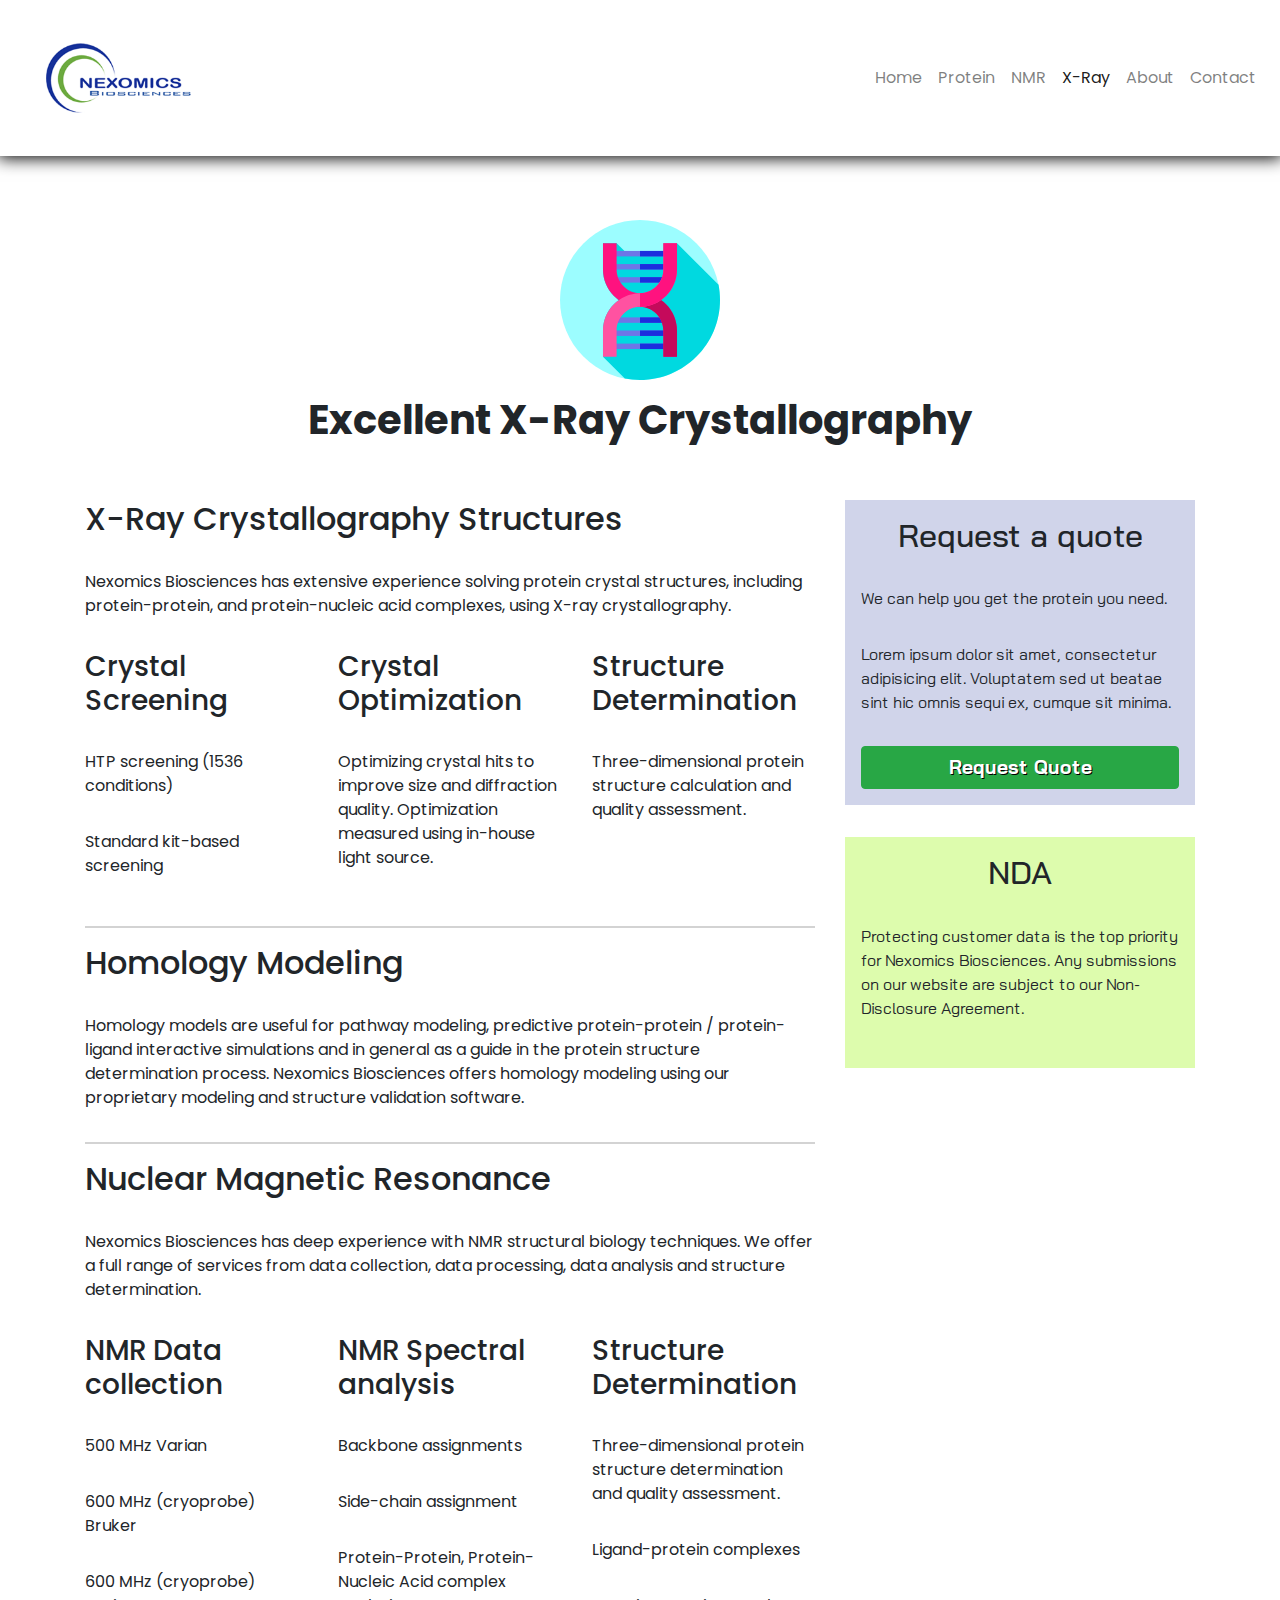
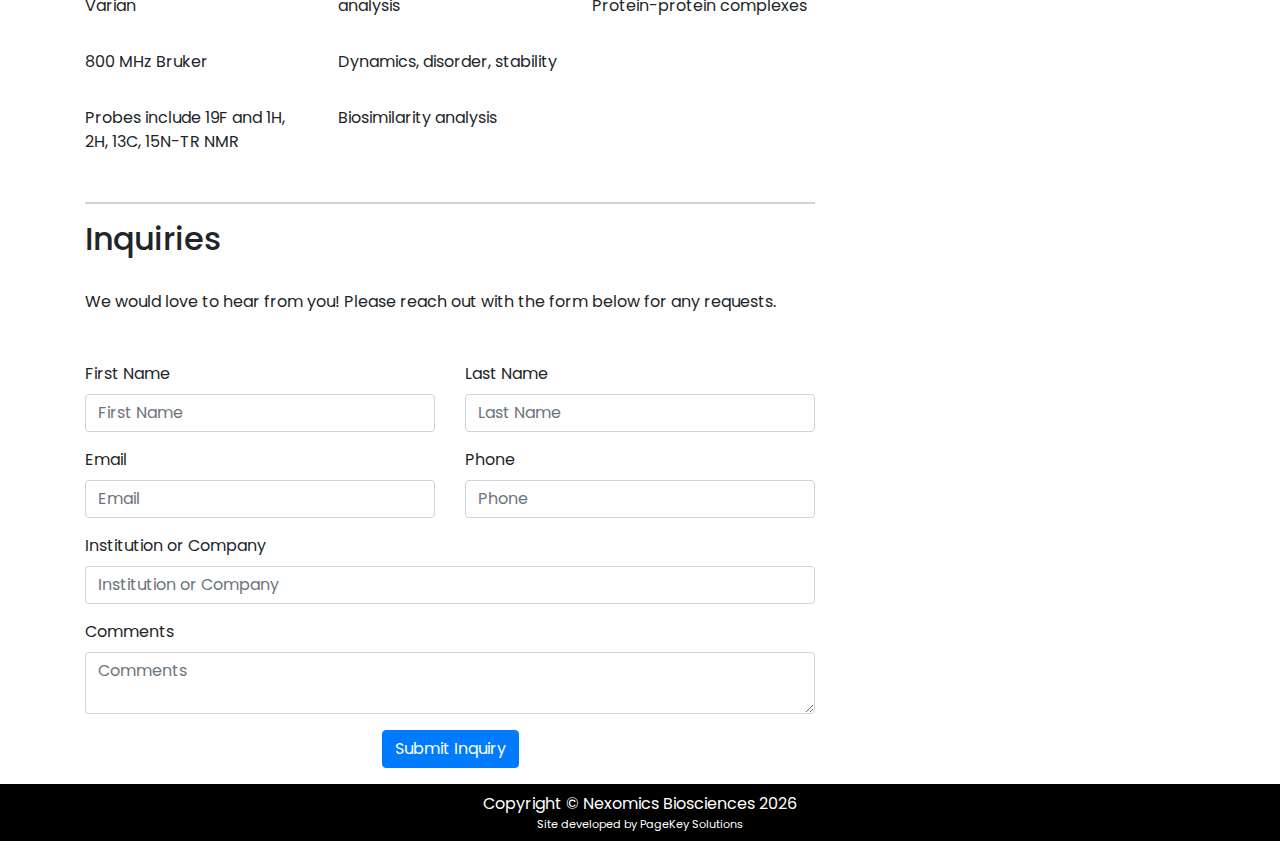
<file: xray.html>
<!DOCTYPE html>
<html lang="en">
  <head>
    <meta charset="utf-8">
    <meta name="viewport" content="width=device-width, initial-scale=1.0">
    <link rel="shortcut icon" href="favicon.ico">
    <link href="https://fonts.googleapis.com/css?family=Poppins" rel="stylesheet">
    <link href="https://fonts.googleapis.com/css?family=Bai+Jamjuree" rel="stylesheet">
    <link rel="stylesheet" href="https://stackpath.bootstrapcdn.com/bootstrap/4.1.3/css/bootstrap.min.css">
    <link rel="stylesheet" href="css/main.css">
    <title>X-Ray Crystallography | Nexomics Biosciences</title>
  </head>
  <body>
      <!-- navbar -->
      <nav class="navbar navbar-light navbar-expand-md">
        <a class="navbar-brand" href="index.html"><img class="app-logo" src="img/logo.png" alt="logo" /></a>
        <button class="navbar-toggler" type="button" data-toggle="collapse" data-target="#navbarNav" aria-controls="navbarNav" aria-expanded="false" aria-label="Toggle navigation">
          <span class="navbar-toggler-icon"></span>
        </button>
        <div class="collapse navbar-collapse justify-content-end" id="navbarNav">
          <ul class="navbar-nav">
            <li class="nav-item">
              <a class="nav-link" href="index.html">Home</a>
            </li>
            <li class="nav-item">
              <a class="nav-link" href="protein">Protein</a>
            </li>
            <li class="nav-item">
              <a class="nav-link" href="nmr">NMR</a>
            </li>
            <li class="nav-item active">
              <a class="nav-link" href="xray">X-Ray <span class="sr-only">(current)</span></a>
            </li>
            <li class="nav-item">
              <a class="nav-link" href="about">About</a>
            </li>
            <li class="nav-item">
              <a class="nav-link" href="contact">Contact</a>
            </li>
          </ul>
        </div>
      </nav> <!-- /navbar -->

      <div class="app">
        <div class="main container">
          <div class="row">
            <div class="col12 feature">
              <img class="img-feature" src="img/dna.svg" alt="Recombinant Protein Production" />
              <h1 class="title">Excellent X-Ray Crystallography</h1>
            </div>
          </div>

          <div class="row">
            <div class="content col-md-8">
              <h2>X-Ray Crystallography Structures</h2>
              <p>
                Nexomics Biosciences has extensive experience solving protein crystal structures, including protein-protein, and protein-nucleic acid complexes, using X-ray crystallography.
              </p>
              <div class="row">
                <div class="col-md-4">
                  <h3>Crystal Screening</h3>
                  <p>
                    HTP screening (1536 conditions)
                  </p>
                  <p>
                    Standard kit-based screening
                  </p>
                </div>
                <div class="col-md-4">
                  <h3>Crystal Optimization</h3>
                  <p>
                    Optimizing crystal hits to improve size and diffraction quality. Optimization measured using in-house light source.
                  </p>
                </div>
                <div class="col-md-4">
                  <h3>Structure Determination</h3>
                  <p>
                    Three-dimensional protein structure calculation and quality assessment.
                  </p>
                </div>
              </div>

              <hr>

              <h2>Homology Modeling</h2>
              <p>
                Homology models are useful for pathway modeling, predictive protein-protein / protein-ligand interactive simulations and in general as a guide in the protein structure determination process. Nexomics Biosciences offers homology modeling using our proprietary modeling and structure validation software.
              </p>

              <hr>

              <h2>Nuclear Magnetic Resonance</h2>
              <p>
                Nexomics Biosciences has deep experience with NMR structural biology techniques. We offer a full range of services from data collection, data processing, data analysis and structure determination.
              </p>
              <div class="row">
                <div class="col-md-4">
                  <h3>NMR Data collection</h3>
                  <p>
                    500 MHz Varian
                  </p>
                  <p>
                    600 MHz (cryoprobe) Bruker
                  </p>
                  <p>
                    600 MHz (cryoprobe) Varian
                  </p>
                  <p>
                    800 MHz Bruker
                  </p>
                  <p>
                    Probes include 19F and 1H, 2H, 13C, 15N-TR NMR
                  </p>
                </div>
                <div class="col-md-4">
                  <h3>NMR Spectral analysis</h3>
                  <p>Backbone assignments</p>
                  <p>Side-chain assignment</p>
                  <p>Protein-Protein, Protein-Nucleic Acid complex analysis</p>
                  <p>Dynamics, disorder, stability</p>
                  <p>Biosimilarity analysis</p>
                </div>
                <div class="col-md-4">
                  <h3>Structure Determination</h3>
                  <p>Three-dimensional protein structure determination and quality assessment.</p>
                  <p>Ligand-protein complexes</p>
                  <p>Protein-protein complexes</p>
                </div>
              </div>

              <hr>

              <!-- Inquiries form -->
              <h2 id="inquiry">Inquiries</h2>
              <p>We would love to hear from you! Please reach out with the form below for any requests.</p>
              <form action="#">
                <div class="form-group contact-form">
                  <div class="row">
                    <div class="col">
                      <label for="">First Name</label>
                      <input type="text" class="form-control" placeholder="First Name" />
                    </div>
                    <div class="col">
                      <label for="">Last Name</label>
                      <input type="text" class="form-control" placeholder="Last Name" />
                    </div>
                  </div>
                  <div class="row">
                    <div class="col">
                      <label for="">Email</label>
                      <input type="text" class="form-control" placeholder="Email" />
                    </div>
                    <div class="col">
                      <label for="">Phone</label>
                      <input type="text" class="form-control" placeholder="Phone" />
                    </div>
                  </div>
                  <label for="">Institution or Company</label>
                  <input type="text" class="form-control" placeholder="Institution or Company" />
                  <label for="">Comments</label>
                  <textarea class="form-control" placeholder="Comments"></textarea>
                  <div class="text-center">
                    <input type="submit" class="btn btn-primary center-block" value="Submit Inquiry" />
                  </div>
                </div>
              </form>
              <!-- /inquiries -->
          </div>
          <div class="col-md-4">
            <div class="sidebar">
              <h2>Request a quote</h2>
              <p>
                We can help you get the protein you need.
              </p>
              <p>
                Lorem ipsum dolor sit amet, consectetur adipisicing elit. Voluptatem sed ut beatae sint hic omnis sequi ex, cumque sit minima.
              </p>
              <a href="#inquiry" class="btn btn-success btn-sidebar">Request Quote</a>
            </div>
            <div class="sidebar sidebar-success">
              <h2>NDA</h2>
              <p>Protecting customer data is the top priority for Nexomics Biosciences. Any submissions on our website are subject to our Non-Disclosure Agreement.</p>
            </div>
          </div>
        </div><!-- /row -->
      </div> <!-- /app -->
      <footer>
        <div class="footer-inner">
          <div>Copyright &copy; Nexomics Biosciences<span id="year"></span></div>
          <div class="dev smalltext">
            Site developed by <a href="http://www.pagekeysolutions.com">PageKey Solutions</a>
          </div>
        </div>
      </footer>
    </div><!-- /app -->
    
    <script src="https://code.jquery.com/jquery-3.3.1.min.js" integrity="sha256-FgpCb/KJQlLNfOu91ta32o/NMZxltwRo8QtmkMRdAu8=" crossorigin="anonymous"></script>
    <script src="https://stackpath.bootstrapcdn.com/bootstrap/4.1.3/js/bootstrap.min.js"></script>
    <script src="js/main.js"></script>
  </body>
</html>
</file>
<file: css/main.css>
/**
Primary green: #6CAA3F;
Primary blue: #153099;

Slate Gray: #738290;
Vivid blue: #00A7E1;

White: #fff;
*/

html,body {
  font-family: 'Poppins', sans-serif;
  font-size: 1rem;
}

.app {
  overflow-x: hidden;
}
.app-header {
  background-color: white;
  z-index: 99;
  position: fixed;
  top: 0;
  width: 100%;
  text-align: left;
  height: 8em;
  box-shadow: 0 0 1em 0.1em black;
}
nav {
  box-shadow: 0 0 1em 0.1em black;
}
.app-logo {
  float: left;
  height: 6.5em;
  padding: 1.5em;
  display: inline-block;
}
.app-navbar-shown ul {
  display: inherit !important;
  width: 15em !important;
  border-left: 1px solid rgba(0,0,0,0.5) !important;
}
.app-navbar ul {
  margin: 3.6em .9em;
  padding-left: 0;
  list-style-type: none;
  float: right;
}
.app-navbar ul li {
  display: inline;
  margin-right: 1em;
}
.app-navbar ul li a {
  padding: 0.75rem;
  border: 1px solid rgba(0,0,0,0.2);
  border-radius: 0.3em;
  color: black;

  text-decoration: none;
  color: inherit;
  font-weight: bold;
}
.app-navbar ul li a:hover, .app-navbar ul li a.active:hover {
  background-color: rgba(0,0,0,0.2);
}
.app-navbar ul li a.active {
  background-color: rgba(0,0,0,0.1);
}

.main {
  /* padding: 3em;
  width: 80%; */
  /* margin: auto;
  margin-top: 7em; */
}
.main p {
  margin: 2em 0;
}
.feature {
  margin: 3em auto;
}
.feature img {
  width: 10em;
  margin: auto;
  text-align: center;
  display: block;
  padding: 1em 0;
}
.feature .title {
  position: relative;
  font-weight: bold;
  text-align: center;
}
.feature .subtitle {
  text-align: center;
}
.main-subtitle a {
  text-decoration: underline;
  color: inherit;
}
.sidebar {
  font-family: 'Bai Jamjuree', sans-serif;
  background-color: #D0D4EA;
  padding: 1em;
  margin-bottom: 2em;
}
.sidebar-success {
  background-color: #DDFCAD;
}
.sidebar h2 {
  text-align: center;
  margin-bottom: 1em;
}
.sidebar .btn-sidebar {
  margin-top: 1.5em;
  font-size: 120%;
  display: block;
  text-shadow: 1px 1px black;
  font-weight: bold;
  color: white !important;
}

.diagram {
  border: 1px solid gray;
  margin: 2em 0;
}
.diagram h2 {
  text-align: center;
  font-size: 100%;
  background-color: gray;
  color: white;
  padding: 0.5em 0;
}
.diagram img {
  width: 100%;
}

.process-steps h3 {
  font-weight: bold;
  font-family: 'Bai Jamjuree', sans-serif;
  border-bottom: 1px solid lightgray;
  padding: 0.5em 0;
  margin: 0.5em 0;
}
.process-steps p {
  margin: 1em 0;
}

form input[type=submit], form label {
  margin-top: 1em;
}


hr {
  border-top: 2px solid lightgray;
}

.gmap-contact-wrap {
  text-align: left;
}
.gmap-contact {
  width: 65%;
  height: 300px;
  margin-bottom: 2em;
  background-color: lightgray;
}
@media only screen and (max-width: 991px) { /* less than md size */
  .gmap-contact-wrap {
    text-align: center;
  }
  .gmap-contact {
    width: 100%;
  }
}

/** Good things section **/
section.icons-wrap {
  min-height: 5em;
  padding: 1.5em 0.5em;
 }
  section.icons-wrap a {
    color: inherit;
    text-decoration: none;
  }
  section.icons-wrap .icon {
    color: black;
    margin: auto;
    padding: 1.5em 0.5em;
    text-align: left;
    transition: all 1s ease;
    margin-bottom: 1em;
  }
    section.icons-wrap .icon:hover {
      background-color: rgba(0,0,0,0.2);
    }
    section.icons-wrap .icon img {
      display: inline-block;
      width: 5em;
      height: auto; }
    section.icons-wrap .icon h2 {
      margin-left: 1em;
      display: inline-block;
      font-size: 140%;
    }

/*** PER PAGE */
.about.title, .contact.title {
  margin: 1em 0;
}
.about-profile {
  margin-bottom: 2em;
}
.about-profile .left {
  font-family: 'Bai Jamjuree', sans-serif;
}
.about-profile .left h3 {
  margin: 0.5em 0;
}
.about-profile .left h4 {
  color: #837F84;
}
.about-profile .right p {
  margin-top: inherit;
}

footer {
  background-color: black;
  width: 100%;
  color: white;
  padding: 0.5em;
  text-align: center;
}
footer .footer-inner {
  width: 80%;
  margin: auto;
}
footer a {
  color: white;
}
footer .smalltext {
  font-size: 0.7rem;
}

.carousel-item {
  max-height: 50vh;
}
.carousel-caption {
  text-shadow: 1px 1px black;
}

.news-story {
  margin-bottom: 2em;
}
.news-story h3 {
  font-family: 'Bai Jamjuree', sans-serif;
  background-color: beige;
  padding: 1em;
  border-radius: .2em;
}
</file>
